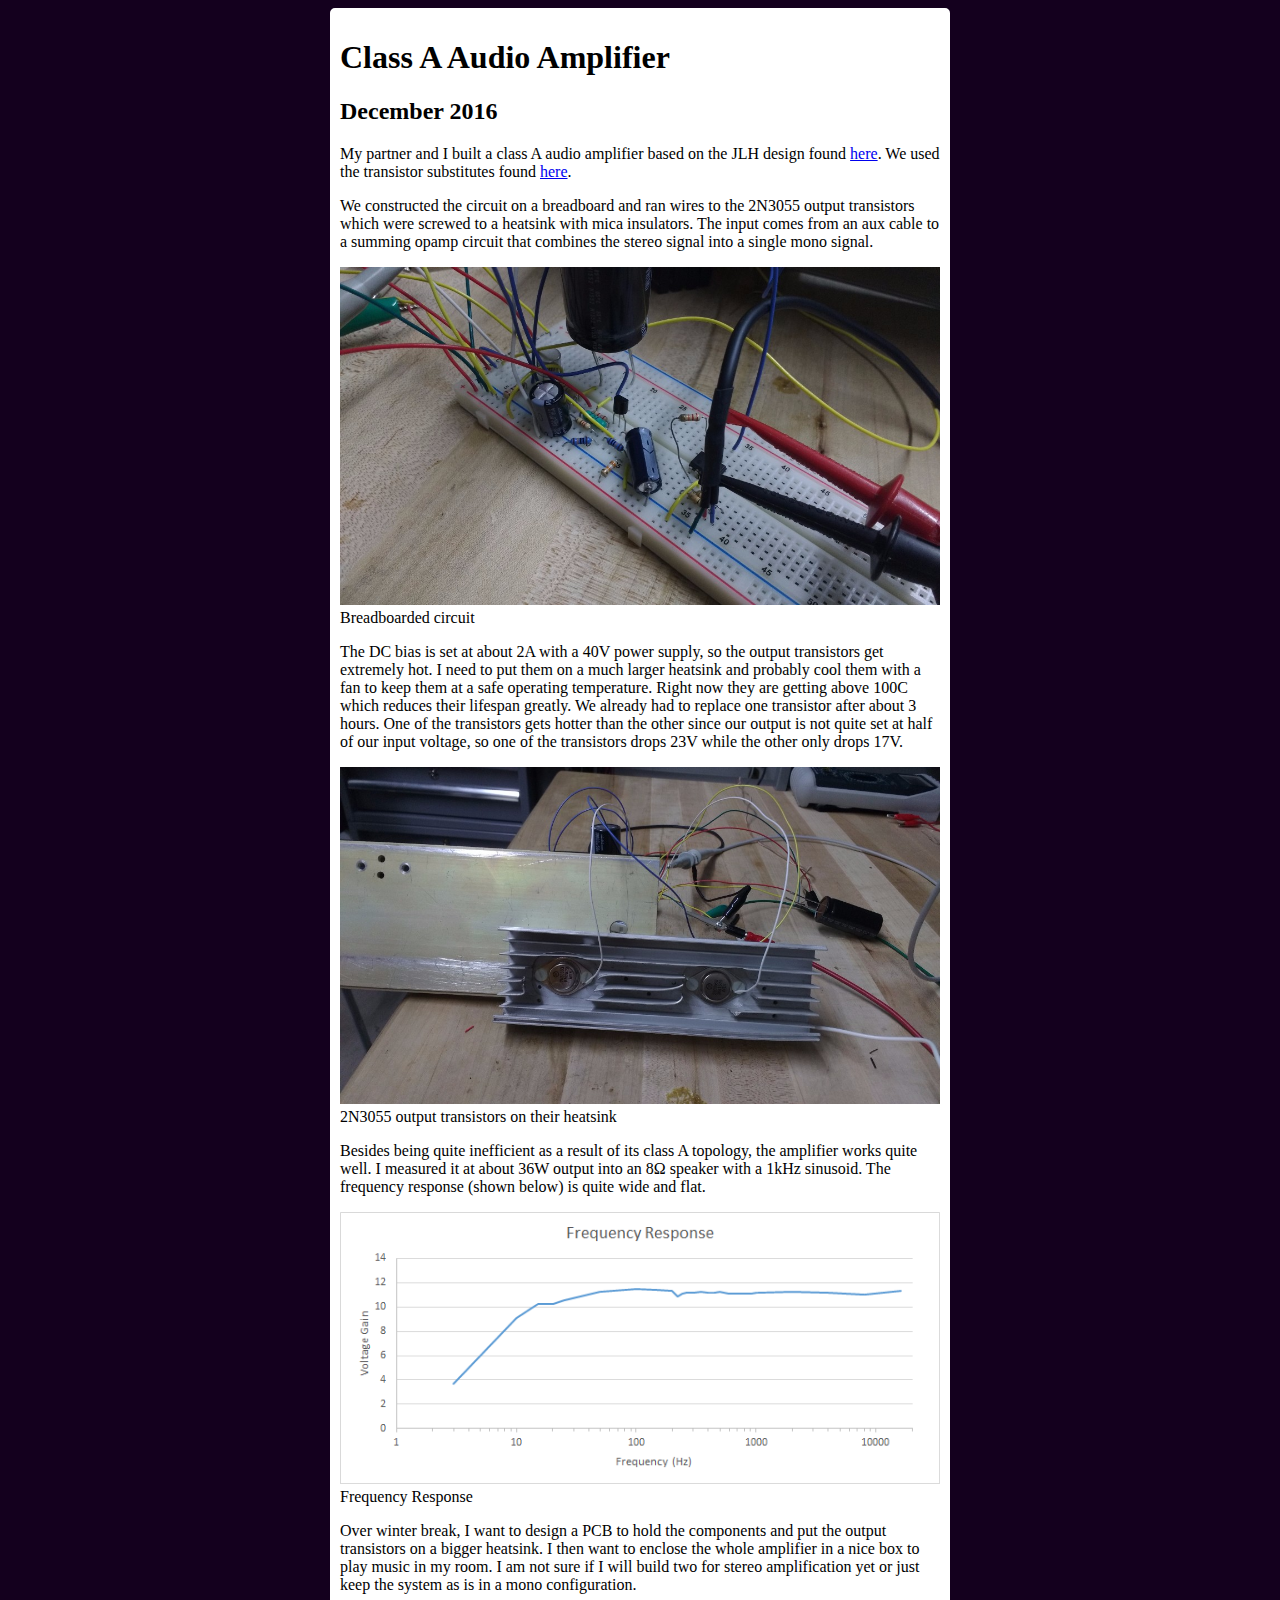
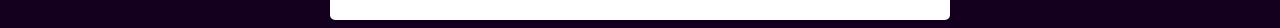
<file: audio.html>
<!DOCTYPE html>
<html>
<head>
	<link rel="icon" href="icon.png">

	<title>class A audio amplifier</title>

	<style>
		body {
			background-color: rgb(20,0,30);
		}
		.blog {
			width: 600px;
			background-color: white;
			color: black;
			font-family: Calibri;
			margin-left: auto;
			margin-right: auto;
			border-radius: 5px;
			border: 10px solid white;
		}
		.blog img {
			width: 600px;
		}
		figure {
			margin-left:0;
		}
	</style>
</head>

<body>
	<div class="blog">
		<h1> Class A Audio Amplifier </h1>
		<h2> December 2016 </h2>

		<body>
			<p>
				My partner and I built a class A audio amplifier based on the JLH design found <a href="http://sound.whsites.net/jll_hood.htm" target="_blank">here</a>. We used the transistor substitutes found <a href="http://sound-au.com/tcaas/jlhtrans.htm" target="_blank">here</a>.
			</p>
			<p> 
				We constructed the circuit on a breadboard and ran wires to the 2N3055 output transistors which were screwed to a heatsink with mica insulators. The input comes from an aux cable to a summing opamp circuit that combines the stereo signal into a single mono signal.
			</p>	
			<figure>
				<img src="images/audio/close.jpg">
				<figcaption>Breadboarded circuit</figcaption>
			</figure>
			<p> 
				The DC bias is set at about 2A with a 40V power supply, so the output transistors get extremely hot. I need to put them on a much larger heatsink and probably cool them with a fan to keep them at a safe operating temperature. Right now they are getting above 100C which reduces their lifespan greatly. We already had to replace one transistor after about 3 hours. One of the transistors gets hotter than the other since our output is not quite set at half of our input voltage, so one of the transistors drops 23V while the other only drops 17V.
			</p>
			<figure>
				<img src="images/audio/output_transistors.jpg">
				<figcaption>2N3055 output transistors on their heatsink</figcaption>
			</figure>
			<p> 
				Besides being quite inefficient as a result of its class A topology, the amplifier works quite well. I measured it at about 36W output into an 8&#937 speaker with a 1kHz sinusoid. The frequency response (shown below) is quite wide and flat.
			</p>
			<figure>
				<img src="images/audio/freqresponse.png">
				<figcaption>Frequency Response</figcaption>
			</figure>
			<p>
				Over winter break, I want to design a PCB to hold the components and put the output transistors on a bigger heatsink. I then want to enclose the whole amplifier in a nice box to play music in my room. I am not sure if I will build two for stereo amplification yet or just keep the system as is in a mono configuration.
			</p>
		</body>
	</div>
</body>
</html>
</file>
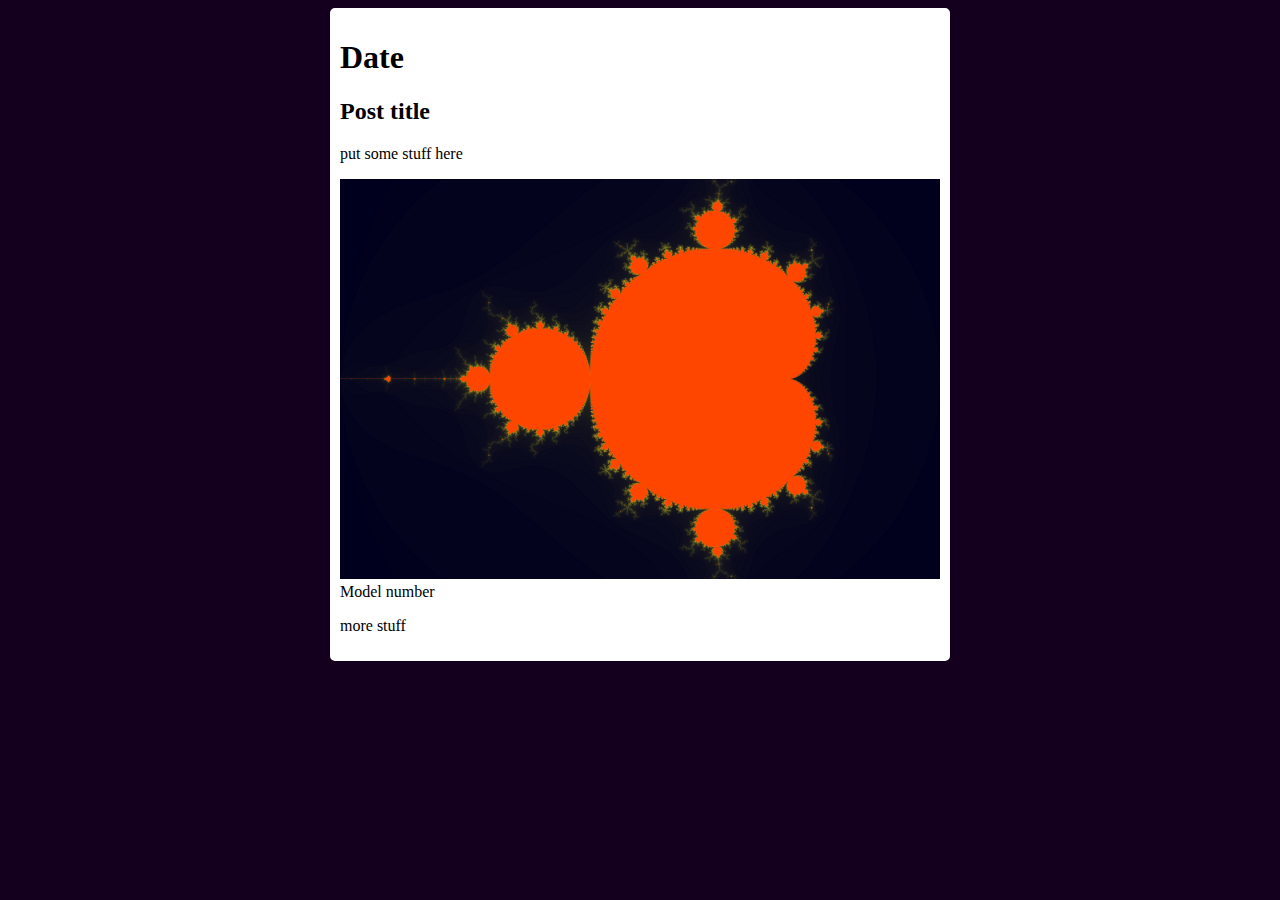
<file: blogtemplate.html>
<!DOCTYPE html>
<html>
<head>
	<link rel="icon" href="icon.png">

	<title>TITLE</title>

	<style>
		body {
			background-color: rgb(20,0,30);
		}
		.blog {
			width: 600px;
			background-color: white;
			color: black;
			font-family: Calibri;
			margin-left: auto;
			margin-right: auto;
			border-radius: 5px;
			border: 10px solid white;
		}
		.blog img {
			width: 600px;
		}
		figure {
			margin-left: 0;
		}
	</style>
</head>

<body>
	<div class="blog">
		<h1> Date </h1>
		<h2> Post title </h2>

		<body>
			<p>
				put some stuff here
			</p>
			<figure>
				<img src="images/mandelbrot.png">
				<figcaption>Model number</figcaption>
			</figure>
			<p> 
				more stuff
			</p>
		</body>
	</div>
</body>
</html>
</file>
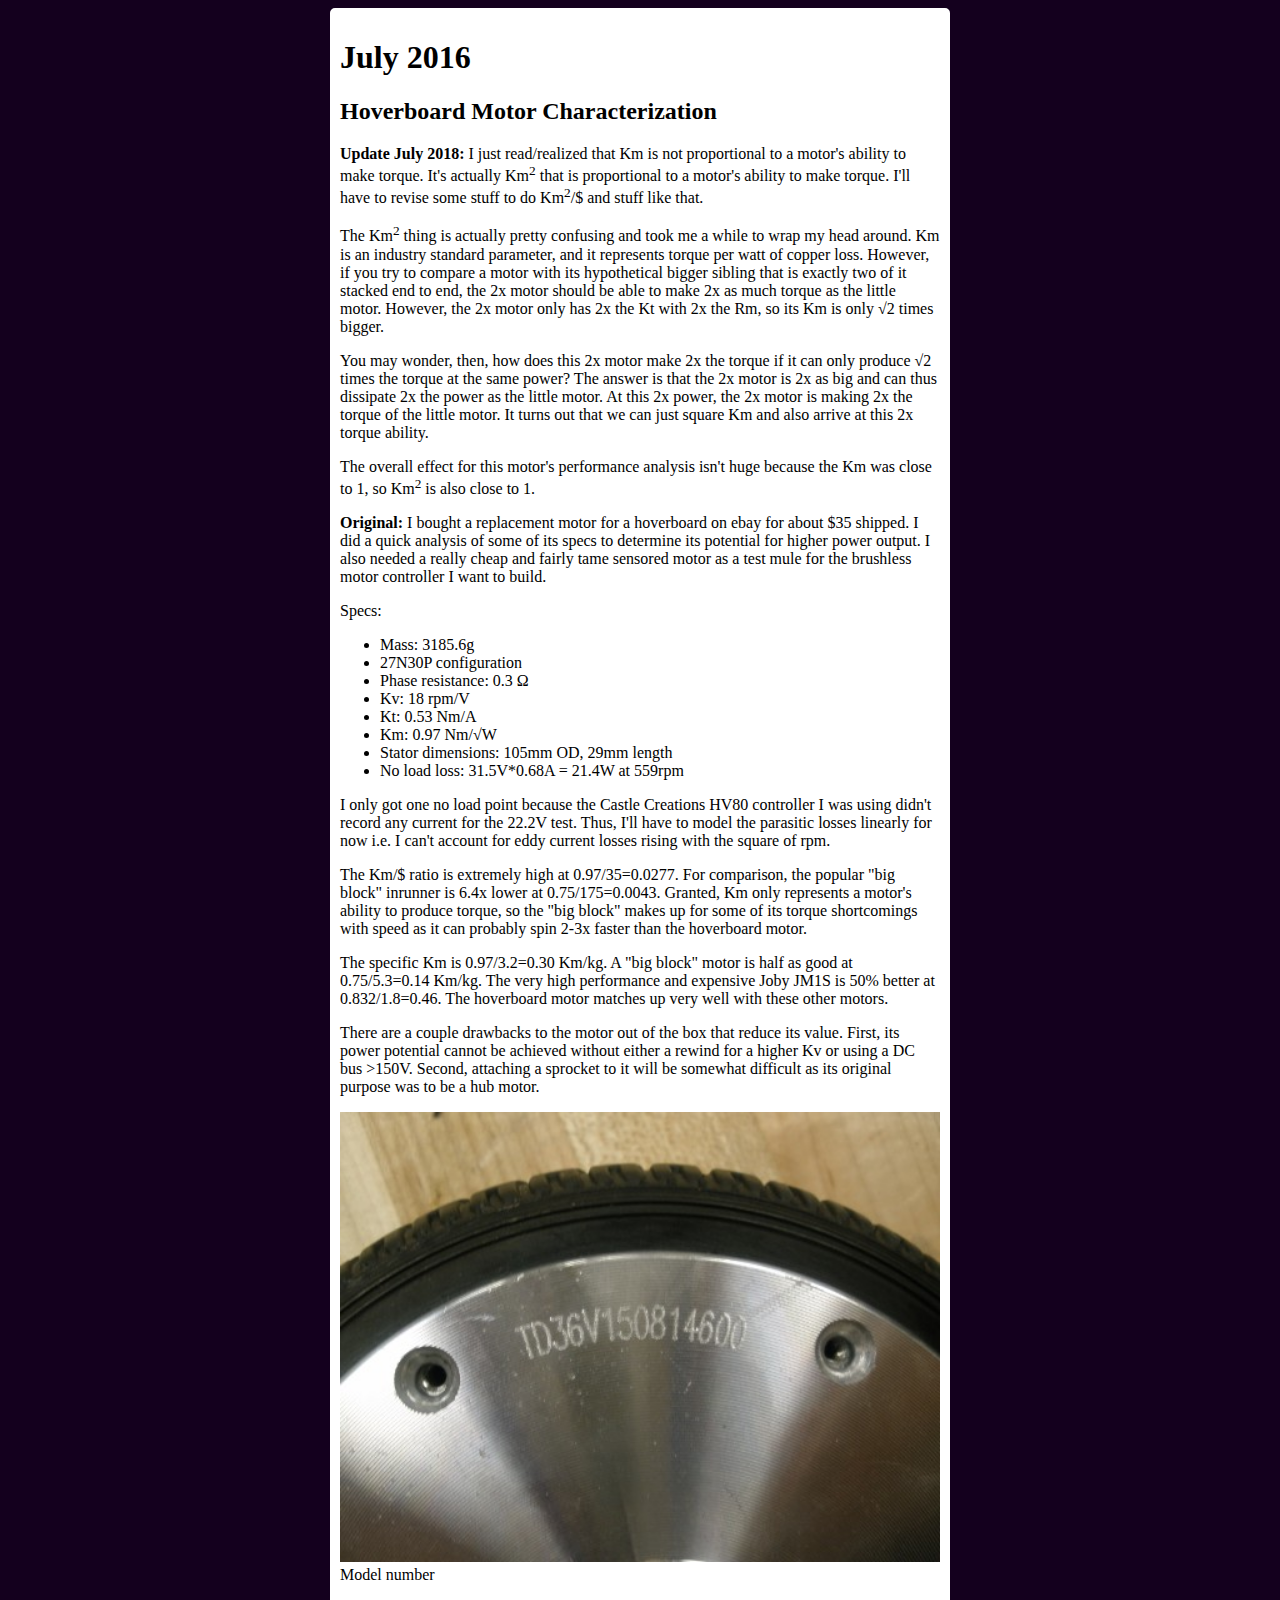
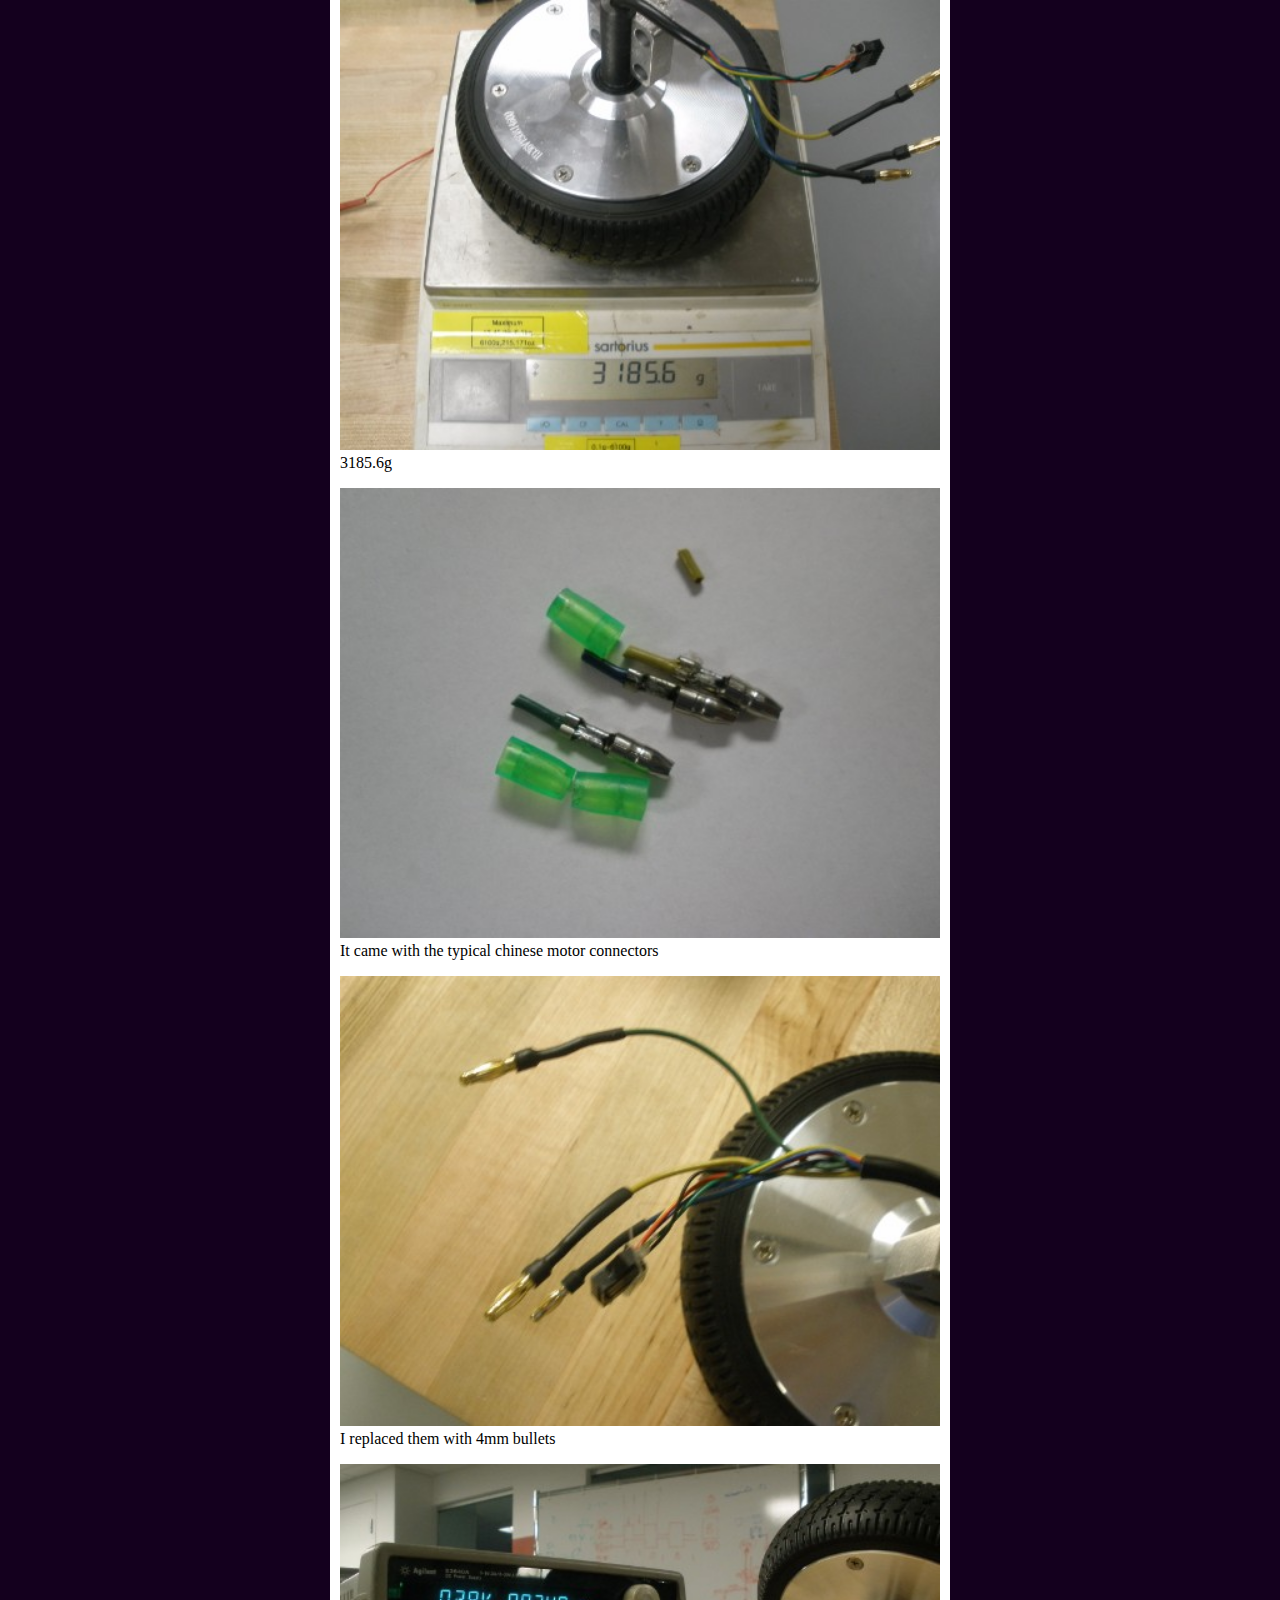
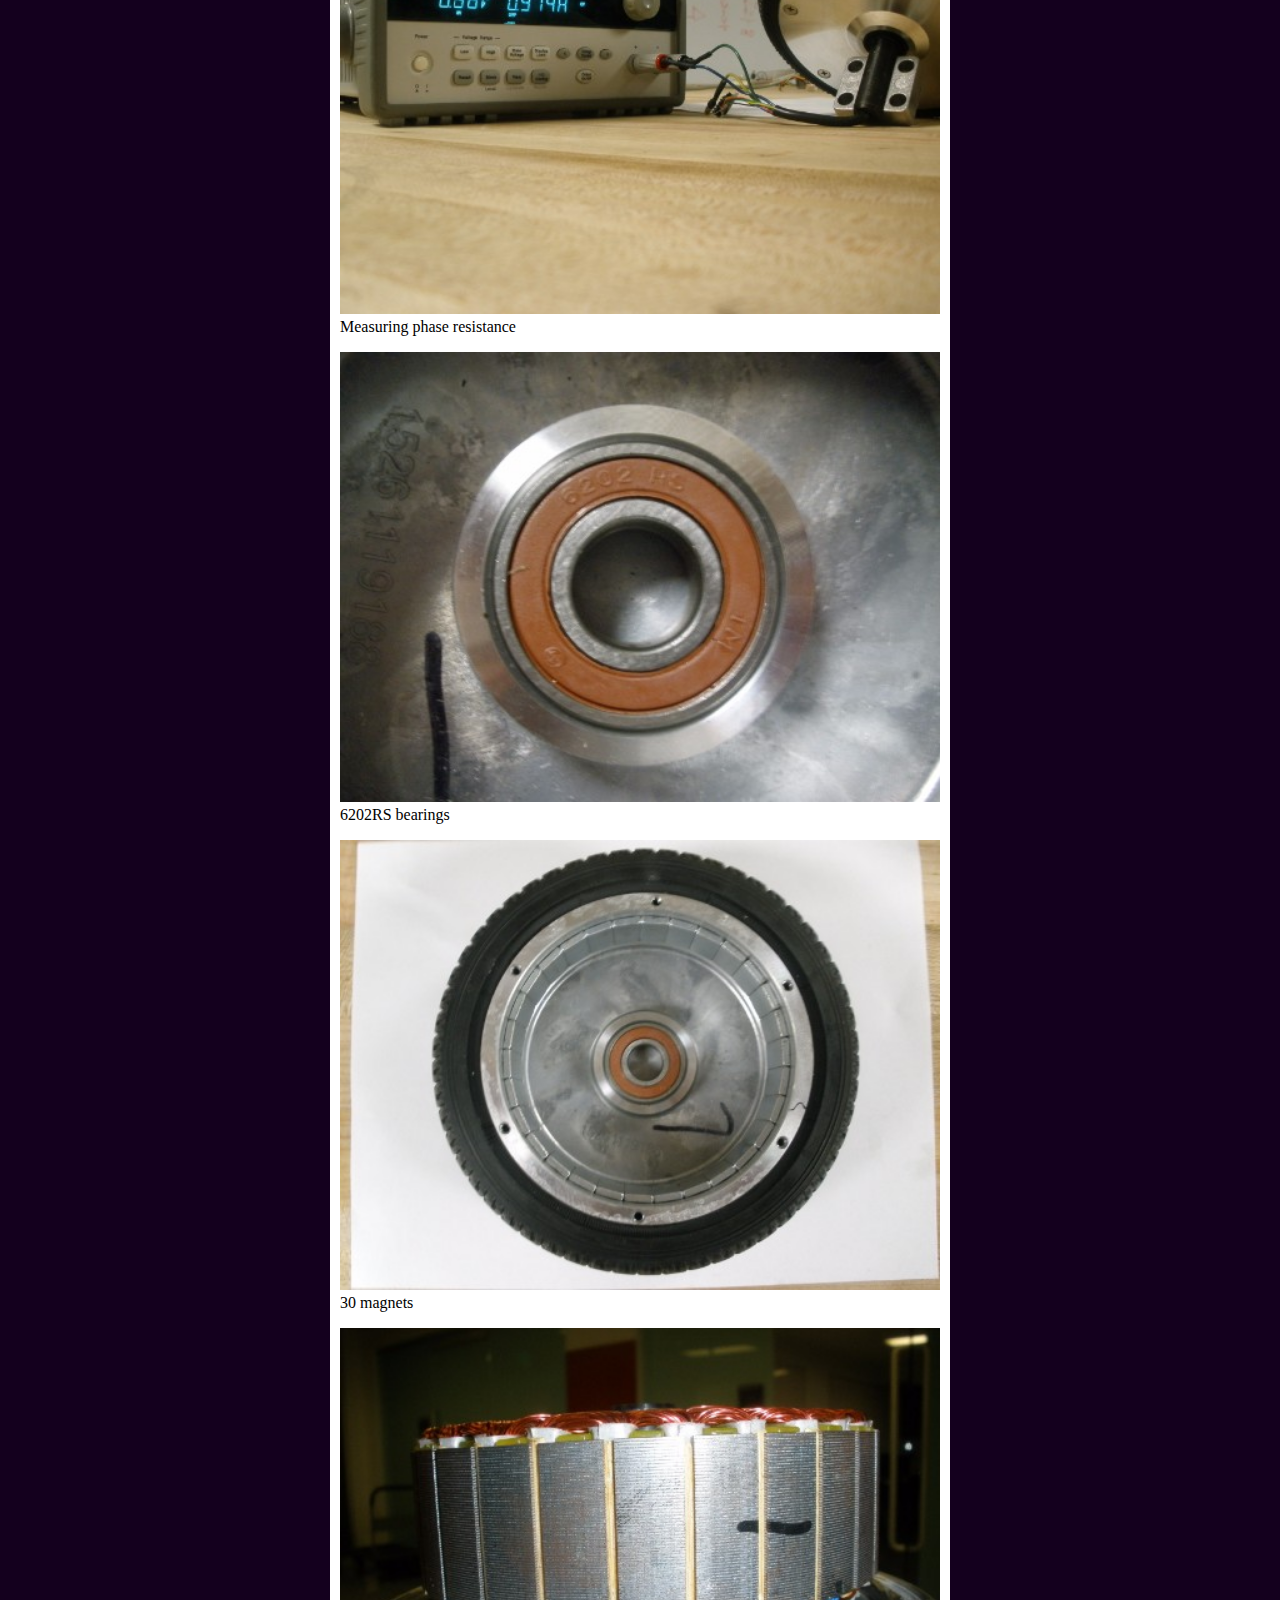
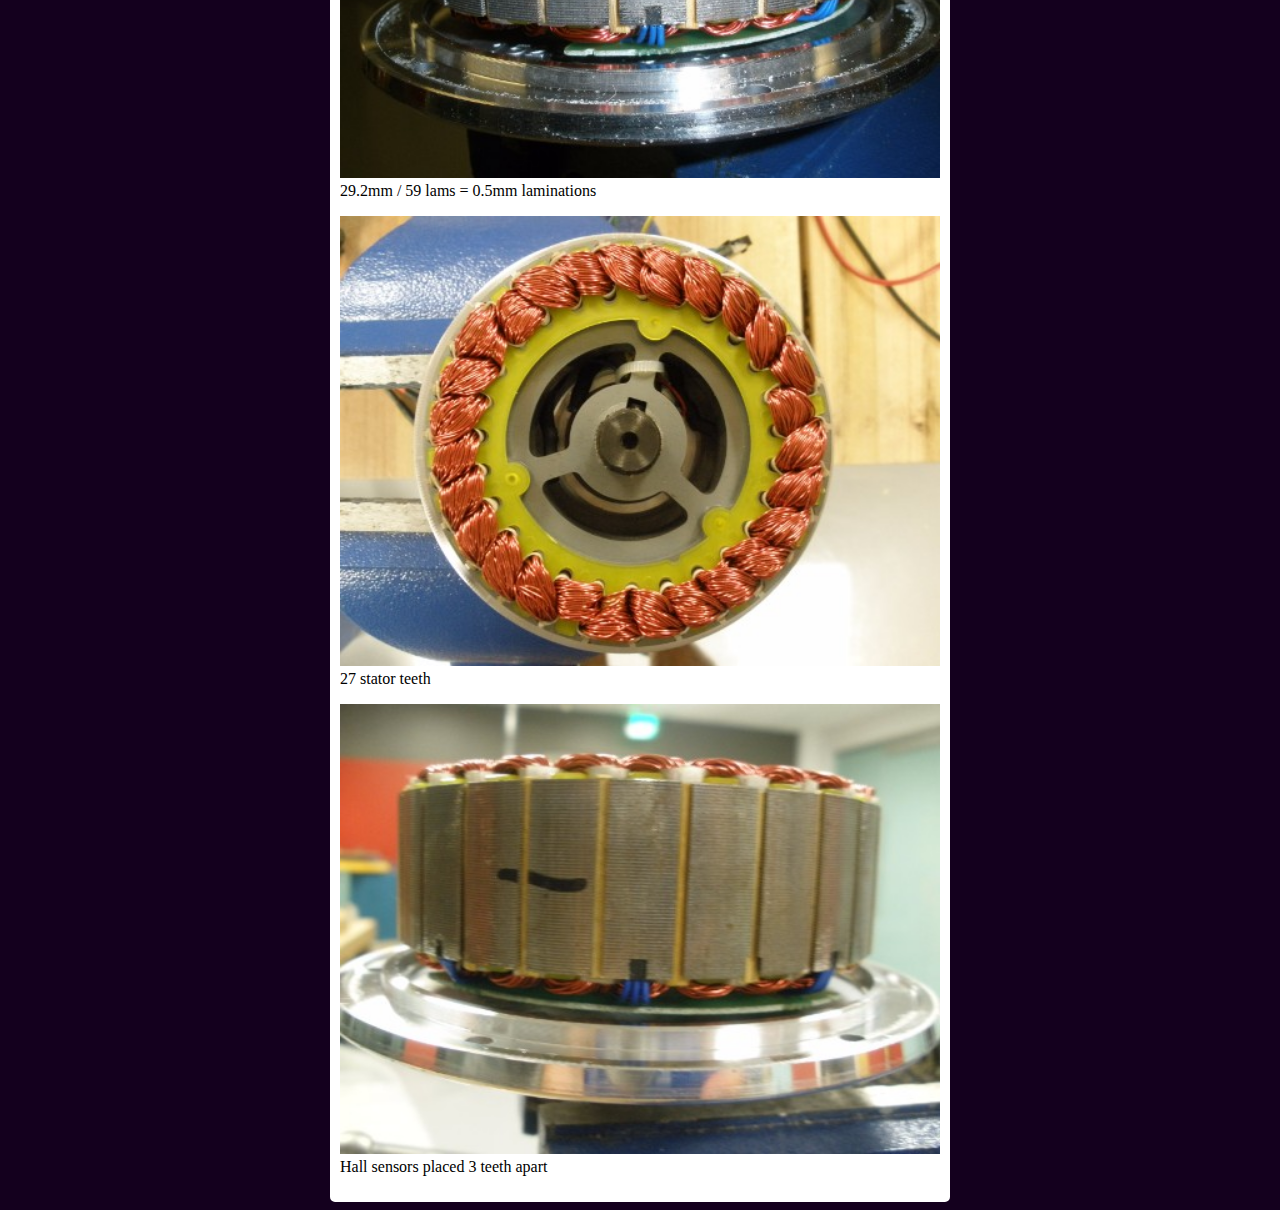
<file: hoverboardmotor.html>
<!DOCTYPE html>
<html>
	<head>
	<link rel="icon" href="icon.png">
		<title>Hoverboard Motor Characterization</title>
		<style>
			body {
				background-color: rgb(20,0,30);
			}
			.blog {
				width: 600px;
				background-color: white;
				color: black;
				font-family: Calibri;
				margin-left: auto;
				margin-right: auto;
				border-radius: 5px;
				border: 10px solid white;
			}
			.blog img {
				width: 600px;
				/*margin-left: 60px;*/
			}
			figure {
				margin-left: 0;
			}
		</style>
	</head>
	<body>
		<div class="blog">
			<h1>
				July 2016
			</h1>
			<h2>
				Hoverboard Motor Characterization
			</h2>

			<body>
				<p>
					<b>Update July 2018:</b> I just read/realized that Km is not proportional to a motor's ability to make torque. It's actually Km<sup>2</sup> that is proportional to a motor's ability to make torque. I'll have to revise some stuff to do Km<sup>2</sup>/$ and stuff like that.
				</p>
				<p>
					The Km<sup>2</sup> thing is actually pretty confusing and took me a while to wrap my head around. Km is an industry standard parameter, and it represents torque per watt of copper loss. However, if you try to compare a motor with its hypothetical bigger sibling that is exactly two of it stacked end to end, the 2x motor should be able to make 2x as much torque as the little motor. However, the 2x motor only has 2x the Kt with 2x the Rm, so its Km is only <span>&#8730;</span>2 times bigger.
				</p>
				<p>
					You may wonder, then, how does this 2x motor make 2x the torque if it can only produce <span>&#8730;</span>2 times the torque at the same power? The answer is that the 2x motor is 2x as big and can thus dissipate 2x the power as the little motor. At this 2x power, the 2x motor is making 2x the torque of the little motor. It turns out that we can just square Km and also arrive at this 2x torque ability.
				</p>
				<p>
					The overall effect for this motor's performance analysis isn't huge because the Km was close to 1, so Km<sup>2</sup> is also close to 1.
				<p>
					<b>Original:</b> I bought a replacement motor for a hoverboard on ebay for about $35 shipped. I did a quick analysis of some of its specs to determine its potential for higher power output. I also needed a really cheap and fairly tame sensored motor as a test mule for the brushless motor controller I want to build.
				</p>
				<p> Specs: </p>
				<ul>
					<li>Mass: 3185.6g</li>
					<li>27N30P configuration</li>
					<li>Phase resistance: 0.3 <span>&#937;</span></li>
					<li>Kv: 18 rpm/V</li>
					<li>Kt: 0.53 Nm/A</li>
					<li>Km: 0.97 Nm/<span>&#8730;</span>W</li>
					<li>Stator dimensions: 105mm OD, 29mm length</li>
					<li>No load loss: 31.5V*0.68A = 21.4W at 559rpm</li>
				</ul>
				<p>
					I only got one no load point because the Castle Creations HV80 controller I was using didn't record any current for the 22.2V test. Thus, I'll have to model the parasitic losses linearly for now i.e. I can't account for eddy current losses rising with the square of rpm.
				</p>
				<p>
					The Km/$ ratio is extremely high at 0.97/35=0.0277. For comparison, the popular "big block" inrunner is 6.4x lower at 0.75/175=0.0043. Granted, Km only represents a motor's ability to produce torque, so the "big block" makes up for some of its torque shortcomings with speed as it can probably spin 2-3x faster than the hoverboard motor.
				</p>
				<p>
					The specific Km is 0.97/3.2=0.30 Km/kg. A "big block" motor is half as good at 0.75/5.3=0.14 Km/kg. The very high performance and expensive Joby JM1S is 50% better at 0.832/1.8=0.46. The hoverboard motor matches up very well with these other motors.
				</p>
				<p>
					There are a couple drawbacks to the motor out of the box that reduce its value. First, its power potential cannot be achieved without either a rewind for a higher Kv or using a DC bus >150V.  Second, attaching a sprocket to it will be somewhat difficult as its original purpose was to be a hub motor.
				</p>
				<figure>
					<img src="images/hoverboard/code.jpg">
					<figcaption>Model number</figcaption>
				</figure>
				<figure>
					<img src="images/hoverboard/mass.jpg">
					<figcaption>3185.6g</figcaption>
				</figure>
				<figure>
					<img src="images/hoverboard/connectors.jpg">
					<figcaption>It came with the typical chinese motor connectors</figcaption>
				</figure>
				<figure>
					<img src="images/hoverboard/4mmbullets.jpg">
					<figcaption>I replaced them with 4mm bullets</figcaption>
				</figure>
				<figure>
					<img src="images/hoverboard/phaseres.jpg">
					<figcaption>Measuring phase resistance</figcaption>
				</figure>
				<figure>
					<img src="images/hoverboard/bearings.jpg">
					<figcaption>6202RS bearings</figcaption>
				</figure>
				<figure>
					<img src="images/hoverboard/magnets.jpg">
					<figcaption>30 magnets</figcaption>
				</figure>
				<figure>
					<img src="images/hoverboard/lams.jpg">
					<figcaption>29.2mm / 59 lams = 0.5mm laminations</figcaption>
				</figure>
				<figure>
					<img src="images/hoverboard/teeth.jpg">
					<figcaption>27 stator teeth</figcaption>
				</figure>
				<figure>
					<img src="images/hoverboard/hallsensors.jpg">
					<figcaption>Hall sensors placed 3 teeth apart</figcaption>
				</figure>
			</body>
		</div>
	</body>
</html>
</file>
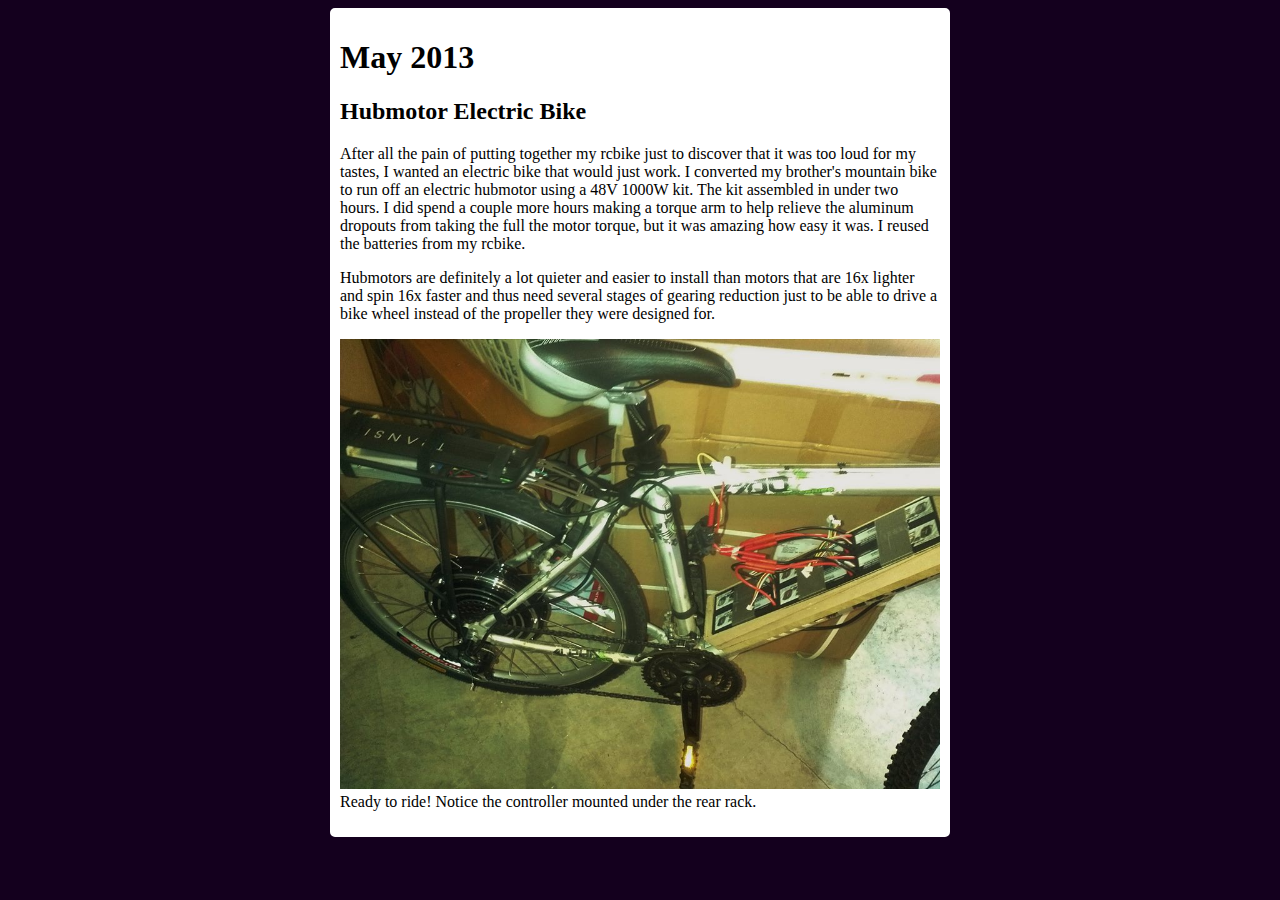
<file: hubbike.html>
<!DOCTYPE html>
<html>
	<head>
	<link rel="icon" href="icon.png">
		<title>hubbike</title>
		<style>
			body {
				background-color: rgb(20,0,30);
			}
			.blog {
				width: 600px;
				background-color: white;
				color: black;
				font-family: Calibri;
				margin-left: auto;
				margin-right: auto;
				border-radius: 5px;
				border: 10px solid white;
			}
			.blog img {
				width: 600px;
			}
			figure {
				margin-left: 0;
			}
		</style>
	</head>
	<body>
		<div class="blog">
			<h1>
				May 2013
			</h1>
			<h2> Hubmotor Electric Bike</h2>

			<body>
				<p>
					After all the pain of putting together my rcbike just to discover that it was too loud for my tastes, I wanted an electric bike that would just work. I converted my brother's mountain bike to run off an electric hubmotor using a 48V 1000W kit. The kit assembled in under two hours. I did spend a couple more hours making a torque arm to help relieve the aluminum dropouts from taking the full the motor torque, but it was amazing how easy it was. I reused the batteries from my rcbike.
				</p>
				<p>
					Hubmotors are definitely a lot quieter and easier to install than motors that are 16x lighter and spin 16x faster and thus need several stages of gearing reduction just to be able to drive a bike wheel instead of the propeller they were designed for.
				</p>
				<figure>
					<img src="images/hubbike.jpg">
					<figcaption>Ready to ride! Notice the controller mounted under the rear rack.</figcaption>
				</figure>
			</body>
		</div>
	</body>
</html>
</file>
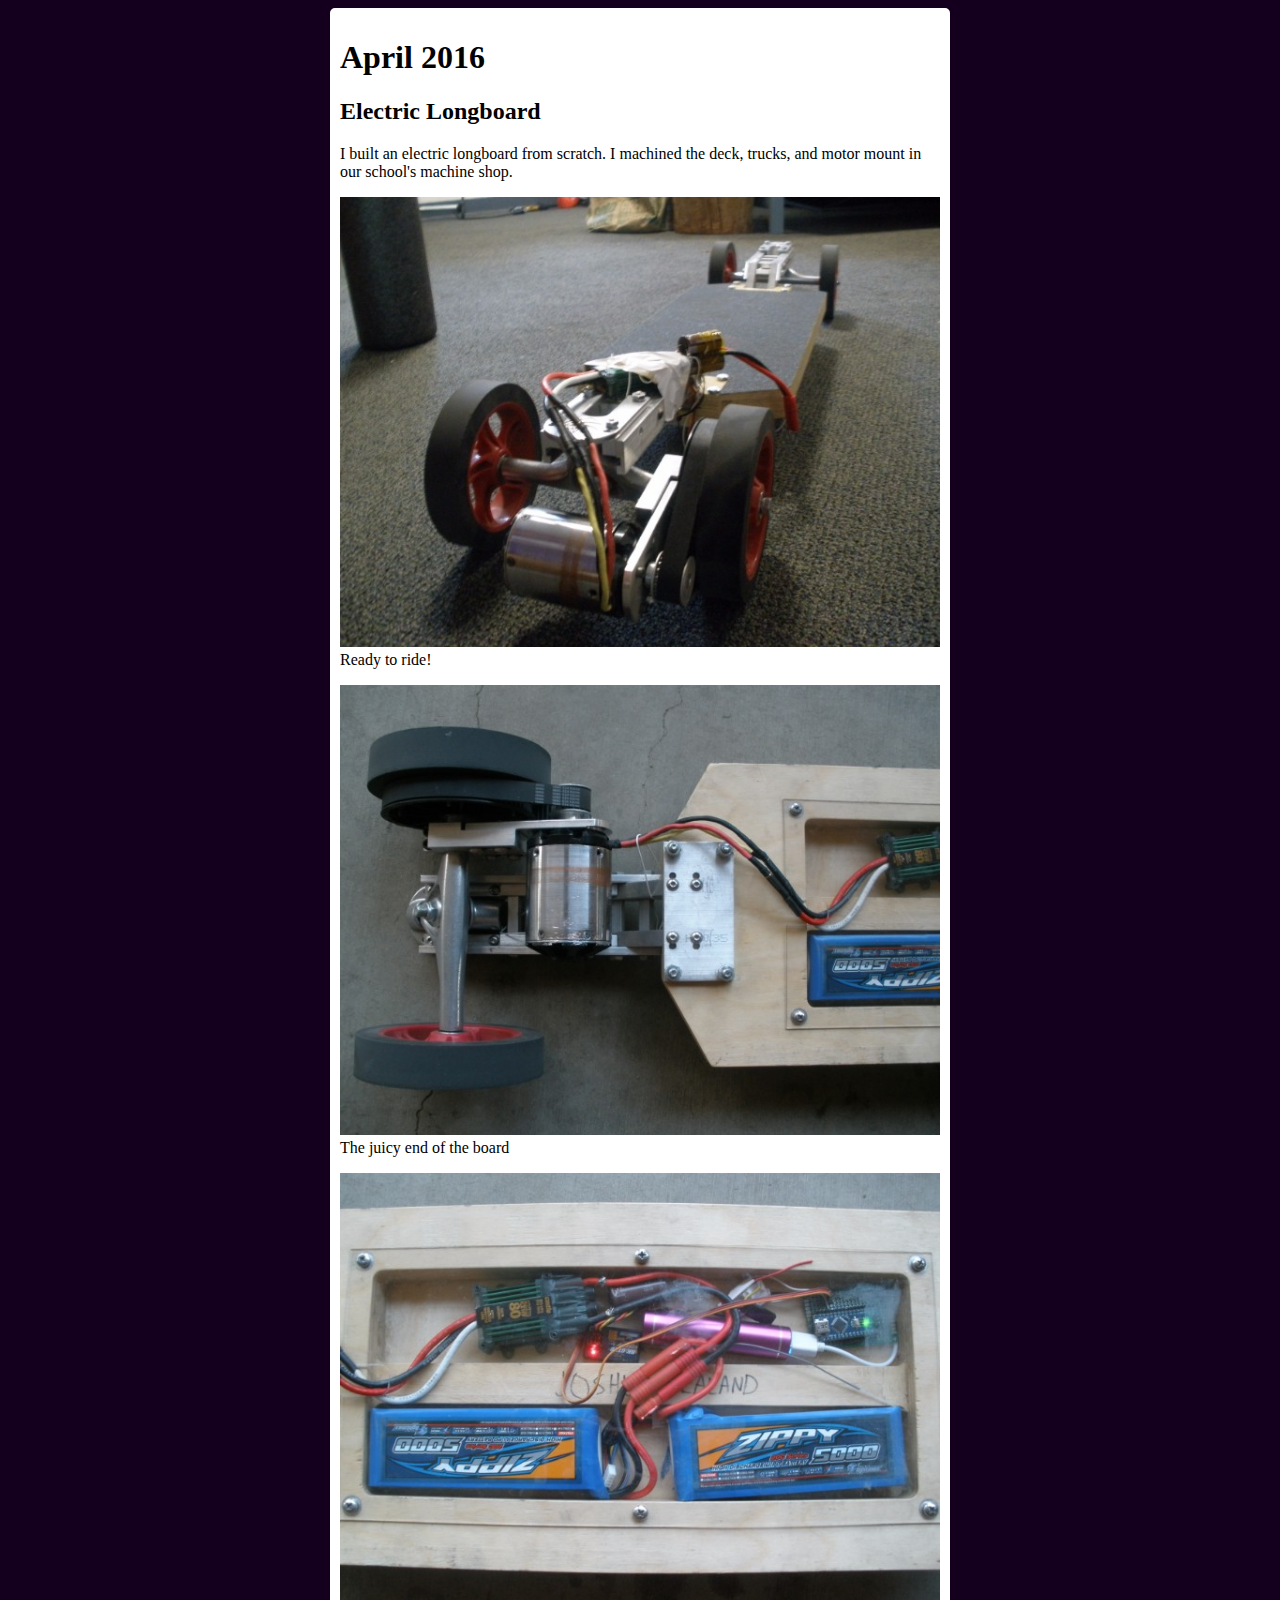
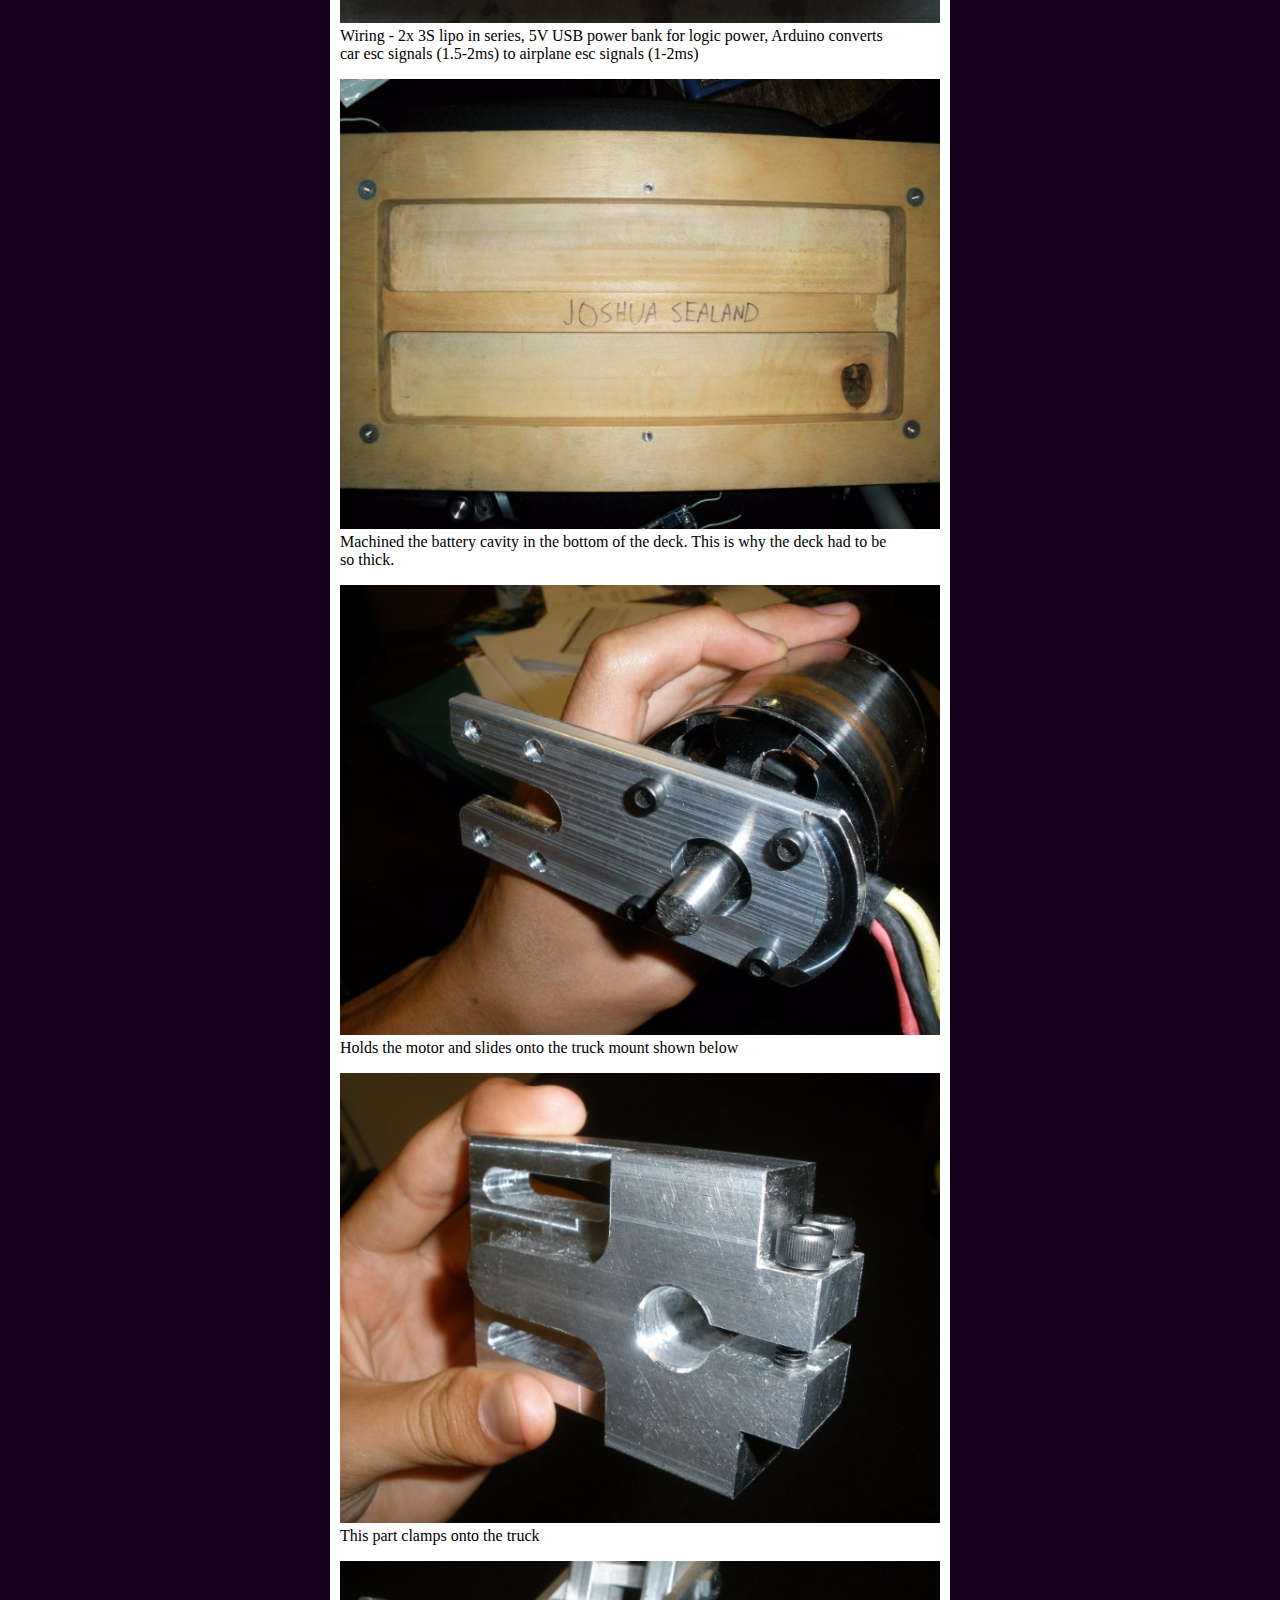
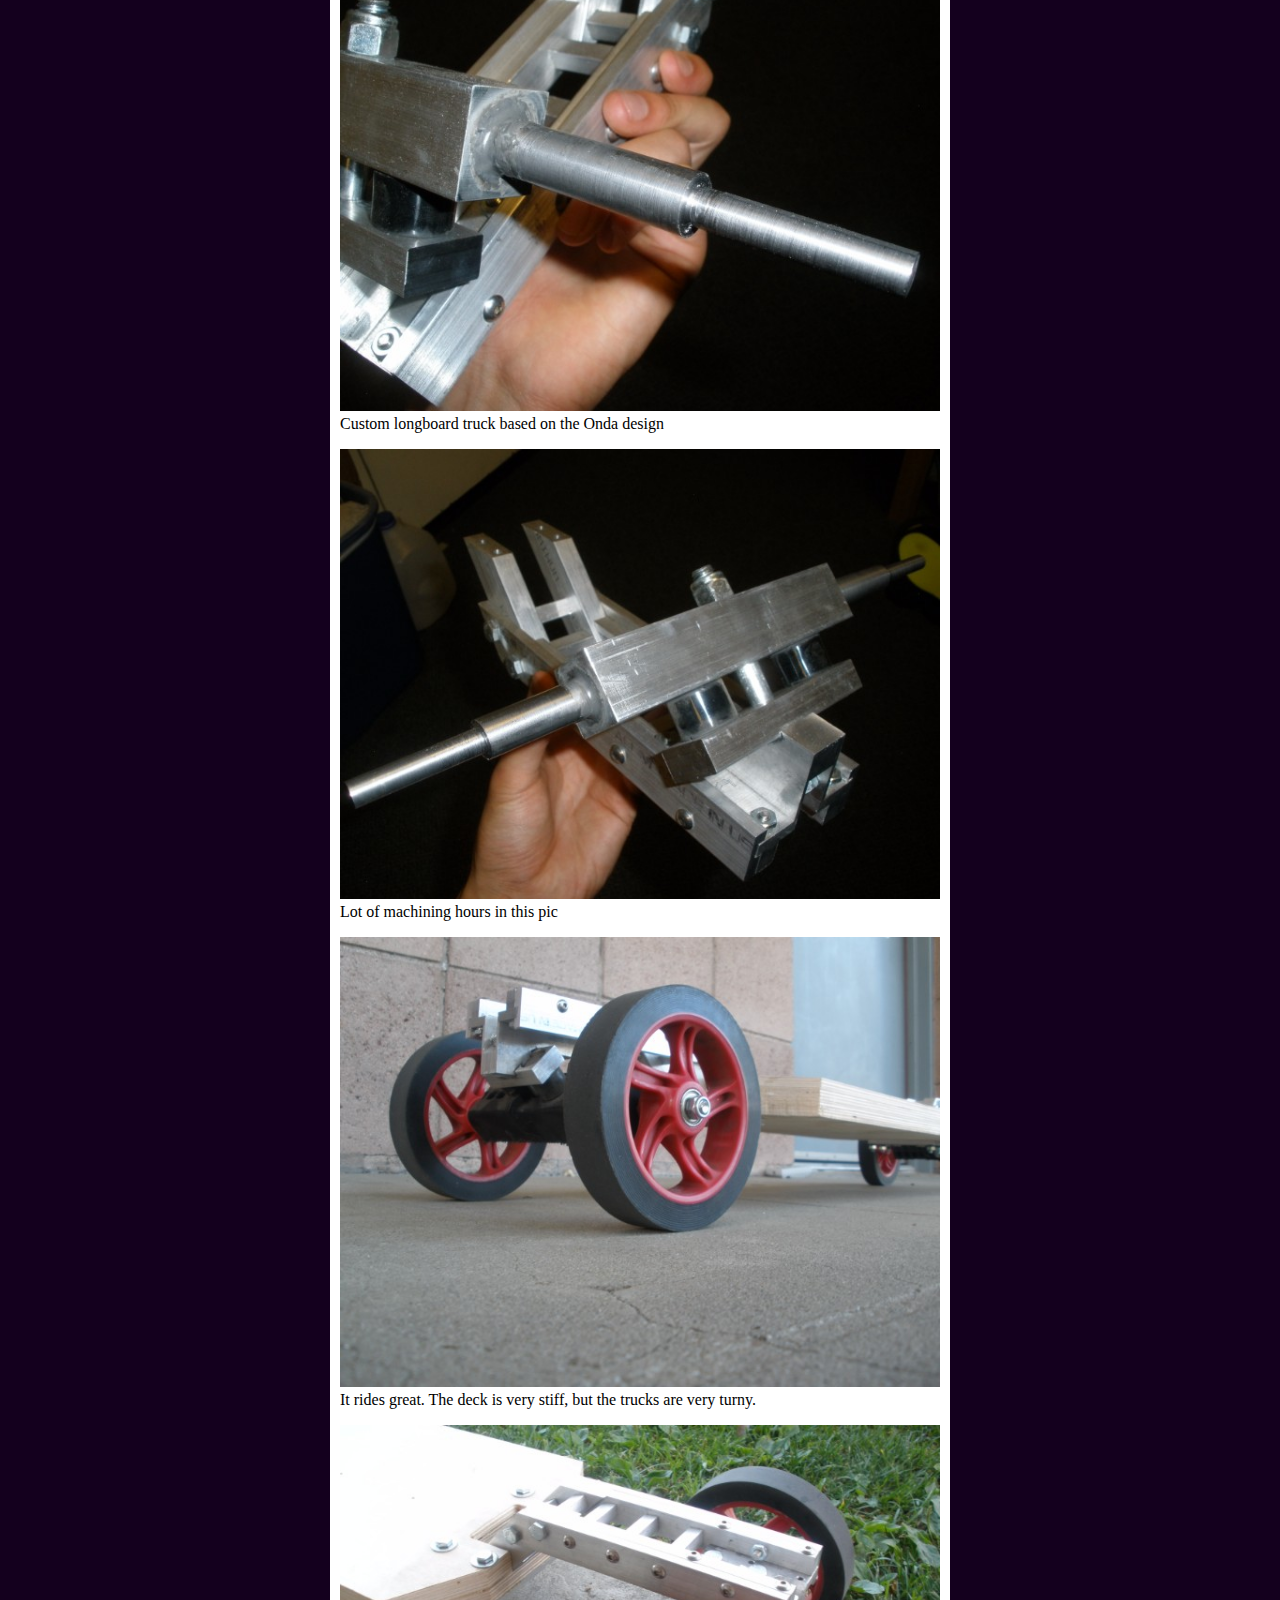
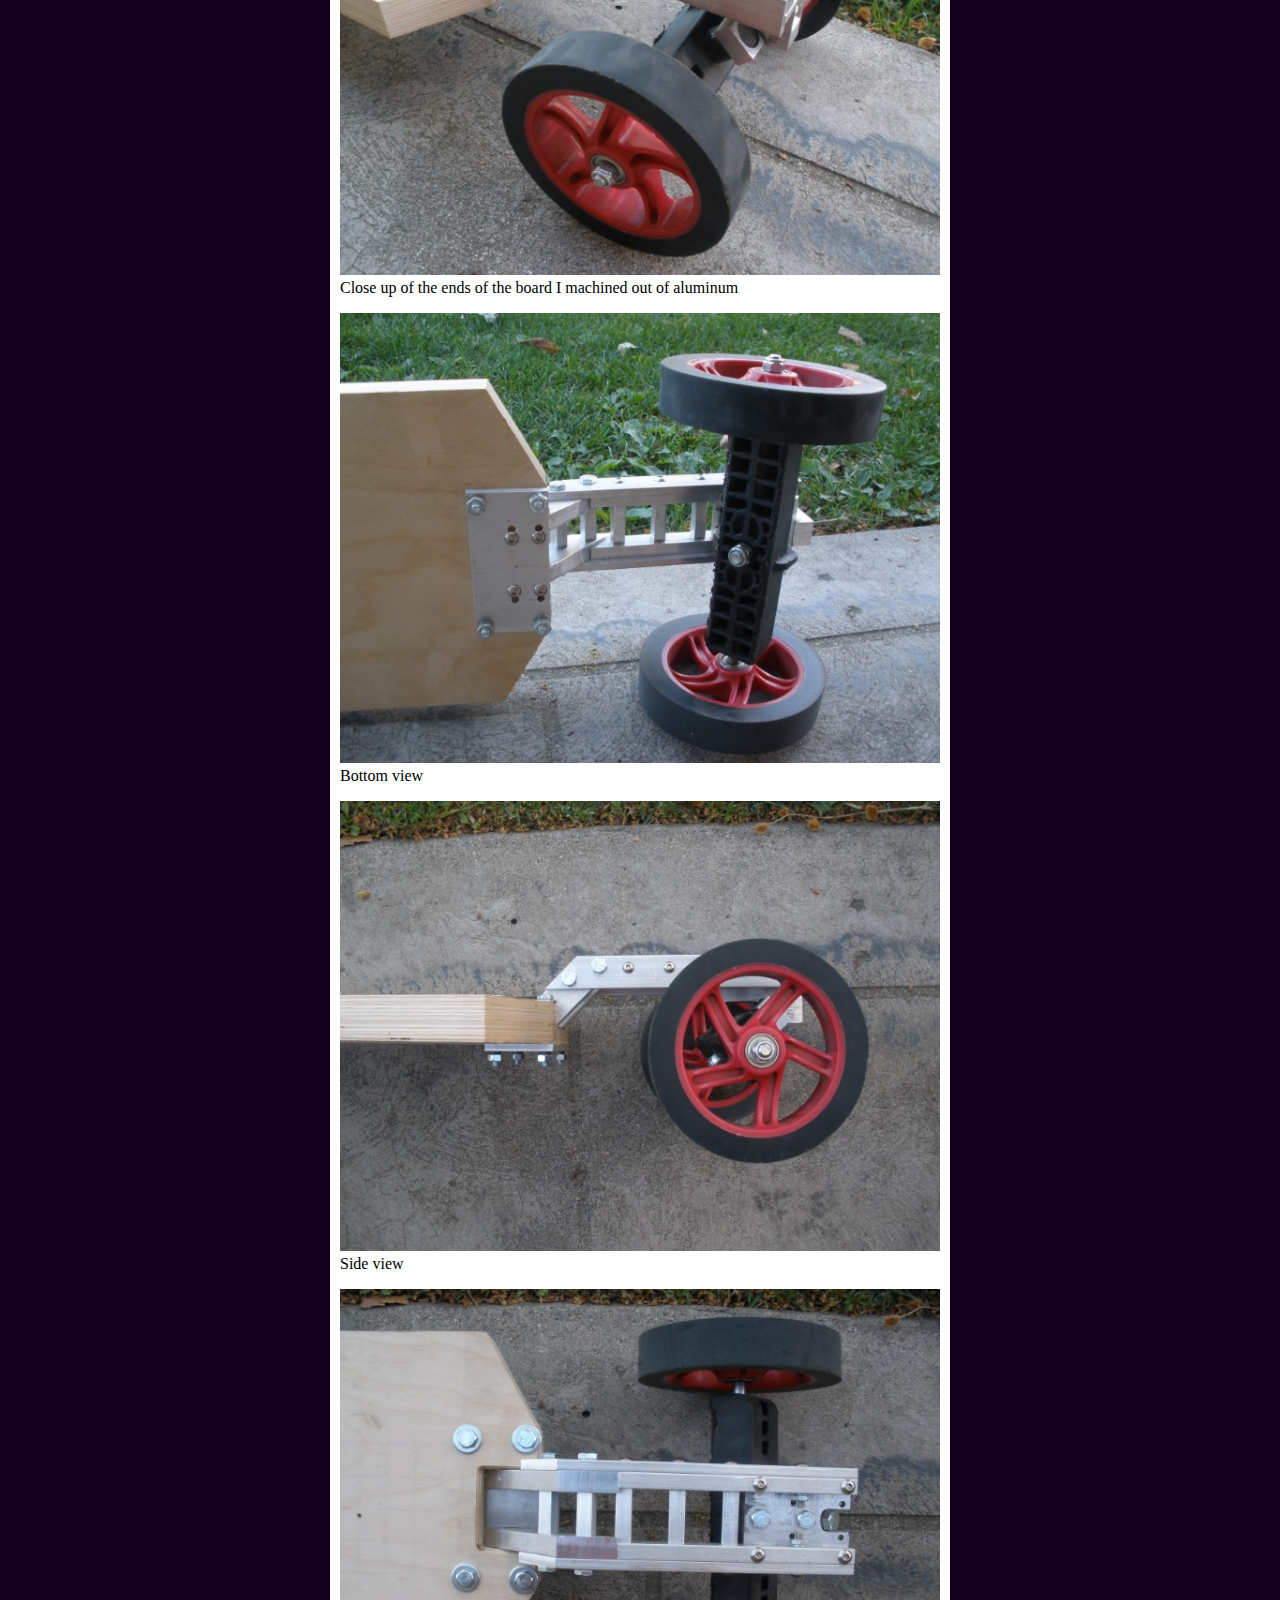
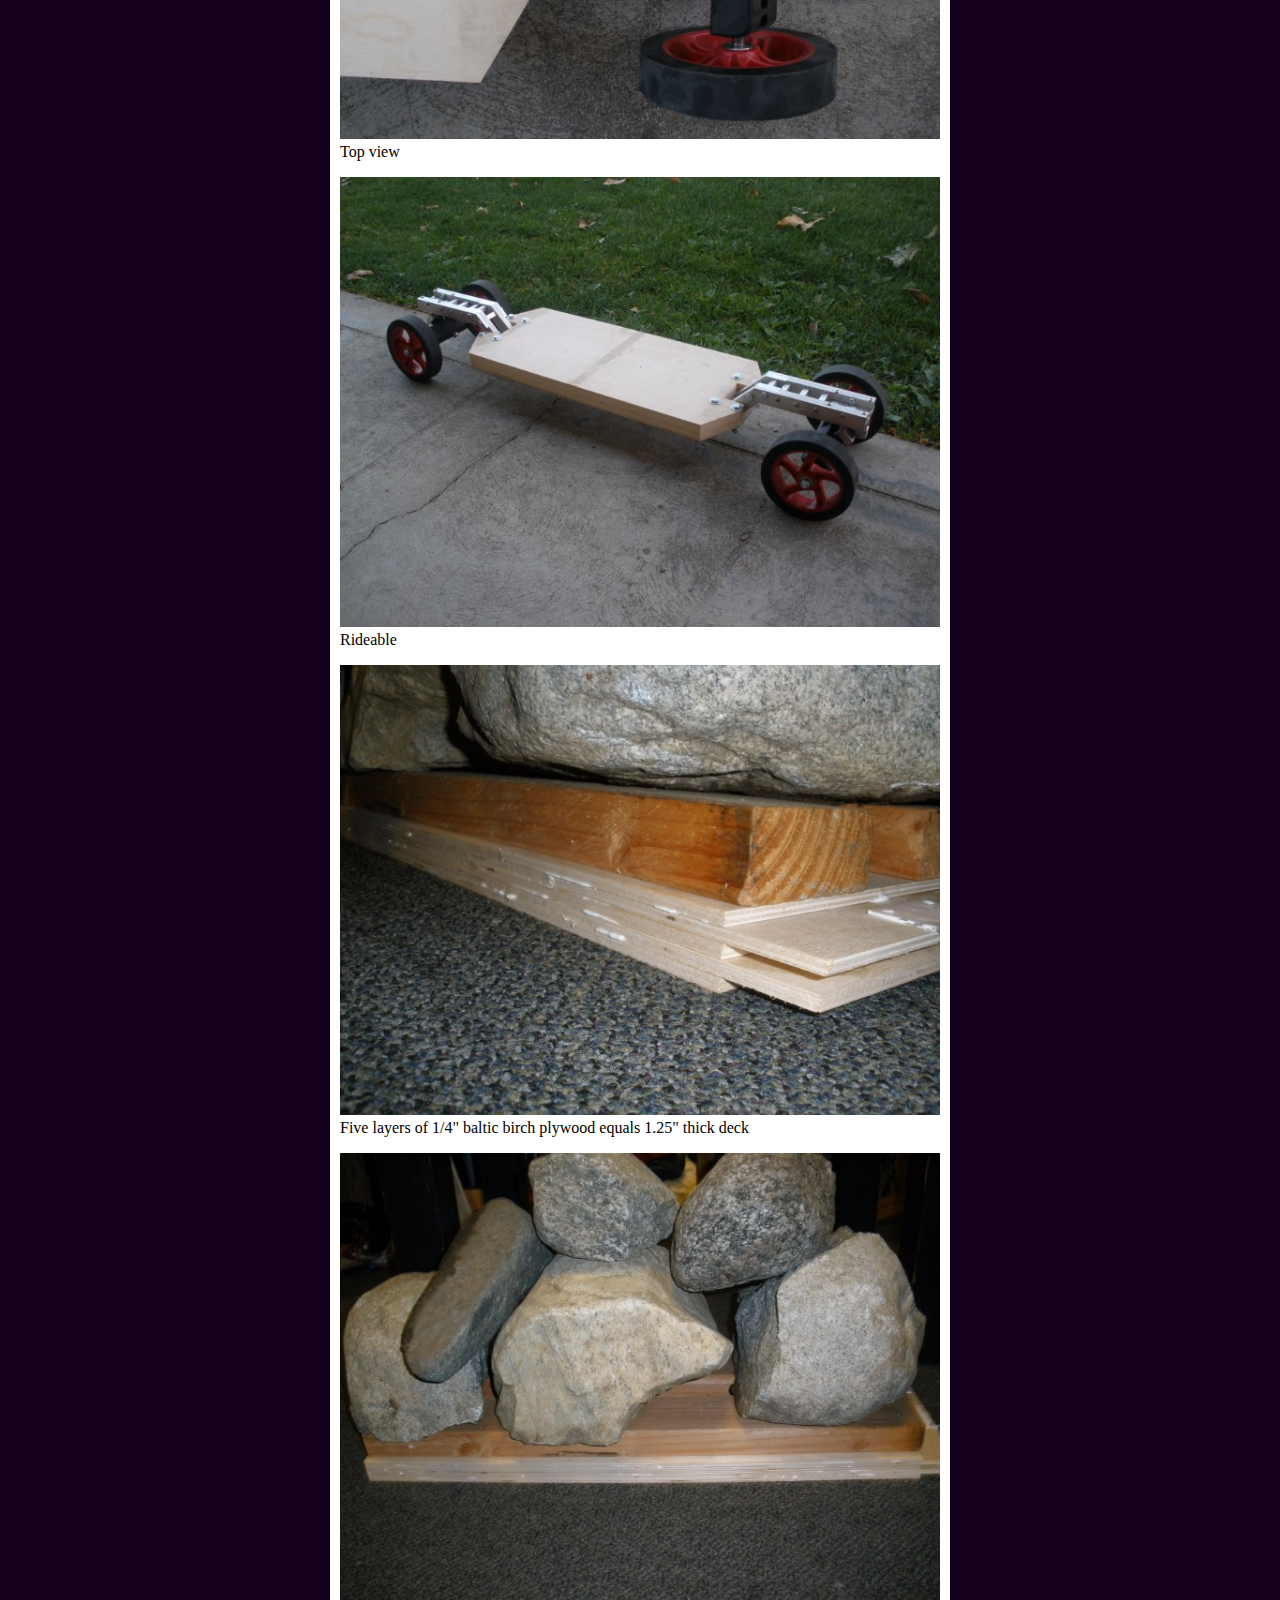
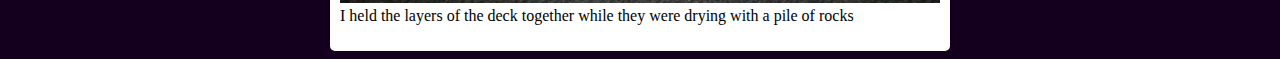
<file: longboard.html>
<!DOCTYPE html>
<html>
	<head>
	<link rel="icon" href="icon.png">
		<title>Electric Longboard</title>
		<style>
			body {
				background-color: rgb(20,0,30);
			}
			.blog {
				width: 600px;
				background-color: white;
				color: black;
				font-family: Calibri;
				margin-left: auto;
				margin-right: auto;
				border-radius: 5px;
				border: 10px solid white;
			}
			.blog img {
				width: 600px;
			}
			figure {
				margin-left: 0;
			}
		</style>
	</head>
	<body>
		<div class="blog">
			<h1>
				April 2016
			</h1>
			<h2> Electric Longboard</h2>

			<body>
				<p>
					I built an electric longboard from scratch. I machined the deck, trucks, and motor mount in our school's machine shop.
				</p>
				<figure>
					<img src="images/longboard/assembled.jpg">
					<figcaption>Ready to ride!</figcaption>
				</figure>
				<figure>
					<img src="images/longboard/finishedwithmotor.jpg">
					<figcaption>The juicy end of the board</figcaption>
				</figure>
				<figure>
					<img src="images/longboard/wiring.jpg">
					<figcaption>Wiring - 2x 3S lipo in series, 5V USB power bank for logic power, Arduino converts car esc signals (1.5-2ms) to airplane esc signals (1-2ms)</figcaption>
				</figure>
				<figure>
					<img src="images/longboard/batterycavity.jpg">
					<figcaption>Machined the battery cavity in the bottom of the deck. This is why the deck had to be so thick.</figcaption>
				</figure>
				<figure>
					<img src="images/longboard/motormount.jpg">
					<figcaption>Holds the motor and slides onto the truck mount shown below</figcaption>
				</figure>
				<figure>
					<img src="images/longboard/truckmount.jpg">
					<figcaption>This part clamps onto the truck</figcaption>
				</figure>
				<figure>
					<img src="images/longboard/customtruck.jpg">
					<figcaption>Custom longboard truck based on the Onda design</figcaption>
				</figure>
				<figure>
					<img src="images/longboard/truckextender.jpg">
					<figcaption>Lot of machining hours in this pic</figcaption>
				</figure>
				<figure>
					<img src="images/longboard/glamorrideable.jpg">
					<figcaption>It rides great. The deck is very stiff, but the trucks are very turny.</figcaption>
				</figure>
				<figure>
					<img src="images/longboard/end.jpg">
					<figcaption>Close up of the ends of the board I machined out of aluminum</figcaption>
				</figure>
				<figure>
					<img src="images/longboard/bottomview.jpg">
					<figcaption>Bottom view</figcaption>
				</figure>
				<figure>
					<img src="images/longboard/sideview.jpg">
					<figcaption>Side view</figcaption>
				</figure>
				<figure>
					<img src="images/longboard/topview.jpg">
					<figcaption>Top view</figcaption>
				</figure>
				<figure>
					<img src="images/longboard/unpowerriding.jpg">
					<figcaption>Rideable</figcaption>
				</figure>
				<figure>
					<img src="images/longboard/squishy.jpg">
					<figcaption>Five layers of 1/4" baltic birch plywood equals 1.25" thick deck</figcaption>
				</figure>
				<figure>
					<img src="images/longboard/deckpressing.jpg">
					<figcaption>I held the layers of the deck together while they were drying with a pile of rocks</figcaption>
				</figure>
			</body>
		</div>
	</body>
</html>
</file>
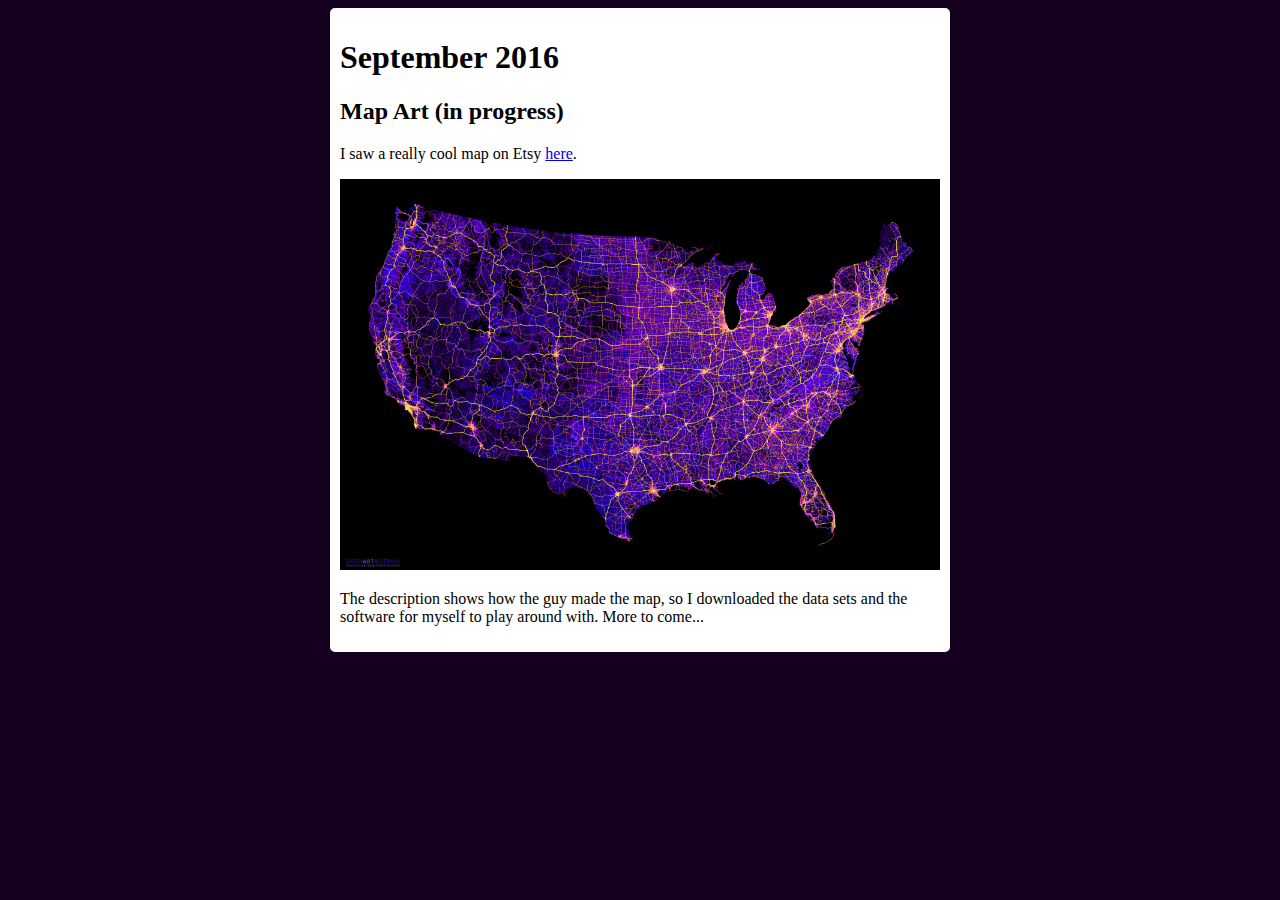
<file: maps.html>
<!DOCTYPE html>
<html>
	<head>
	<link rel="icon" href="icon.png">
		<title>Map Art</title>
		<style>
			body {
				background-color: rgb(20,0,30);
			}
			.blog {
				width: 600px;
				background-color: white;
				color: black;
				font-family: Calibri;
				margin-left: auto;
				margin-right: auto;
				border-radius: 5px;
				border: 10px solid white;
			}
			.blog img {
				width: 600px;
			}
		</style>
	</head>
	<body>
		<div class="blog">
			<h1>
				September 2016
			</h1>
			<h2>Map Art (in progress)</h2>

			<body>
				<p>
					I saw a really cool map on Etsy <a href="https://www.etsy.com/listing/464936922/roads-of-the-usa-map-3x-high-resolution?ref=listing-shop-header-2">here</a>.
				</p>
				<img src="images/usroads.jpg">
				<p> 
					The description shows how the guy made the map, so I downloaded the data sets and the software for myself to play around with. More to come...
				</p>
			</body>
		</div>
	</body>
</html>
</file>
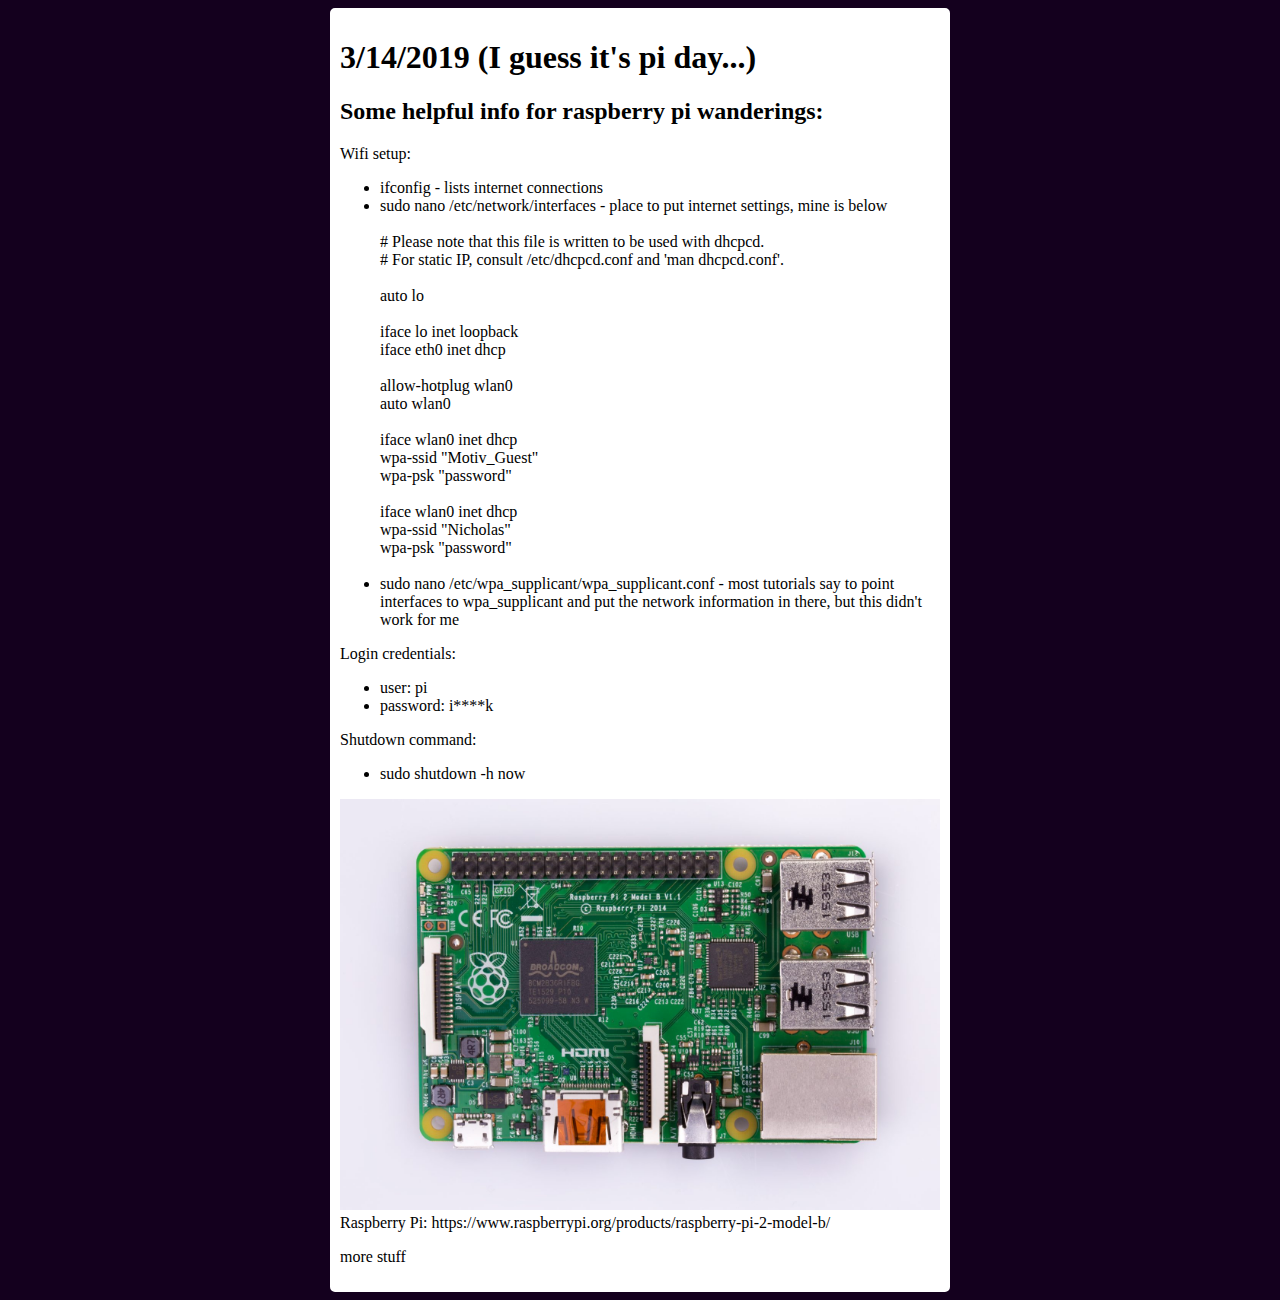
<file: raspi.html>
<!DOCTYPE html>
<html>
<head>
	<link rel="icon" href="icon.png">

	<title>raspi</title>

	<style>
		body {
			background-color: rgb(20,0,30);
		}
		.blog {
			width: 600px;
			background-color: white;
			color: black;
			font-family: Calibri;
			margin-left: auto;
			margin-right: auto;
			border-radius: 5px;
			border: 10px solid white;
		}
		.blog img {
			width: 600px;
		}
		figure {
			margin-left: 0;
		}
	</style>
</head>

<body>
	<div class="blog">
		<h1> 3/14/2019 (I guess it's pi day...) </h1>
		<h2> Some helpful info for raspberry pi wanderings: </h2>

		<body>
			<p>
				Wifi setup:
			</p>
			<ul>
				<li>ifconfig - lists internet connections</li>
				<li>sudo nano /etc/network/interfaces - place to put internet settings, mine is below<br />
					<br />
					# Please note that this file is written to be used with dhcpcd.<br />
					# For static IP, consult /etc/dhcpcd.conf and 'man dhcpcd.conf'.<br />
					<br />
					auto lo<br />
					<br />
					iface lo inet loopback<br />
					iface eth0 inet dhcp<br />
					<br />
					allow-hotplug wlan0<br />
					auto wlan0<br />
					<br />
					iface wlan0 inet dhcp<br />
					        wpa-ssid "Motiv_Guest"<br />
					        wpa-psk "password"<br />
					<br />
					iface wlan0 inet dhcp<br />
					        wpa-ssid "Nicholas"<br />
					        wpa-psk "password"<br />
					<br />
				</li>
				<li>sudo nano /etc/wpa_supplicant/wpa_supplicant.conf - most tutorials
						say to point interfaces to wpa_supplicant and put the network
						information in there, but this didn't work for me
				</li>
			</ul>
			<p>
				Login credentials:
			</p>
			<ul>
				<li>user: pi</li>
				<li>password: i****k</li>
			</ul>
			<p>
				Shutdown command:
			</p>
			<ul>
				<li>sudo shutdown -h now</li>
			</ul>
			<figure>
				<img src="images/raspi/Raspberry-Pi-2.jpg">
				<figcaption>Raspberry Pi: https://www.raspberrypi.org/products/raspberry-pi-2-model-b/</figcaption>
			</figure>
			<p>
				more stuff
			</p>
		</body>
	</div>
</body>
</html>
</file>
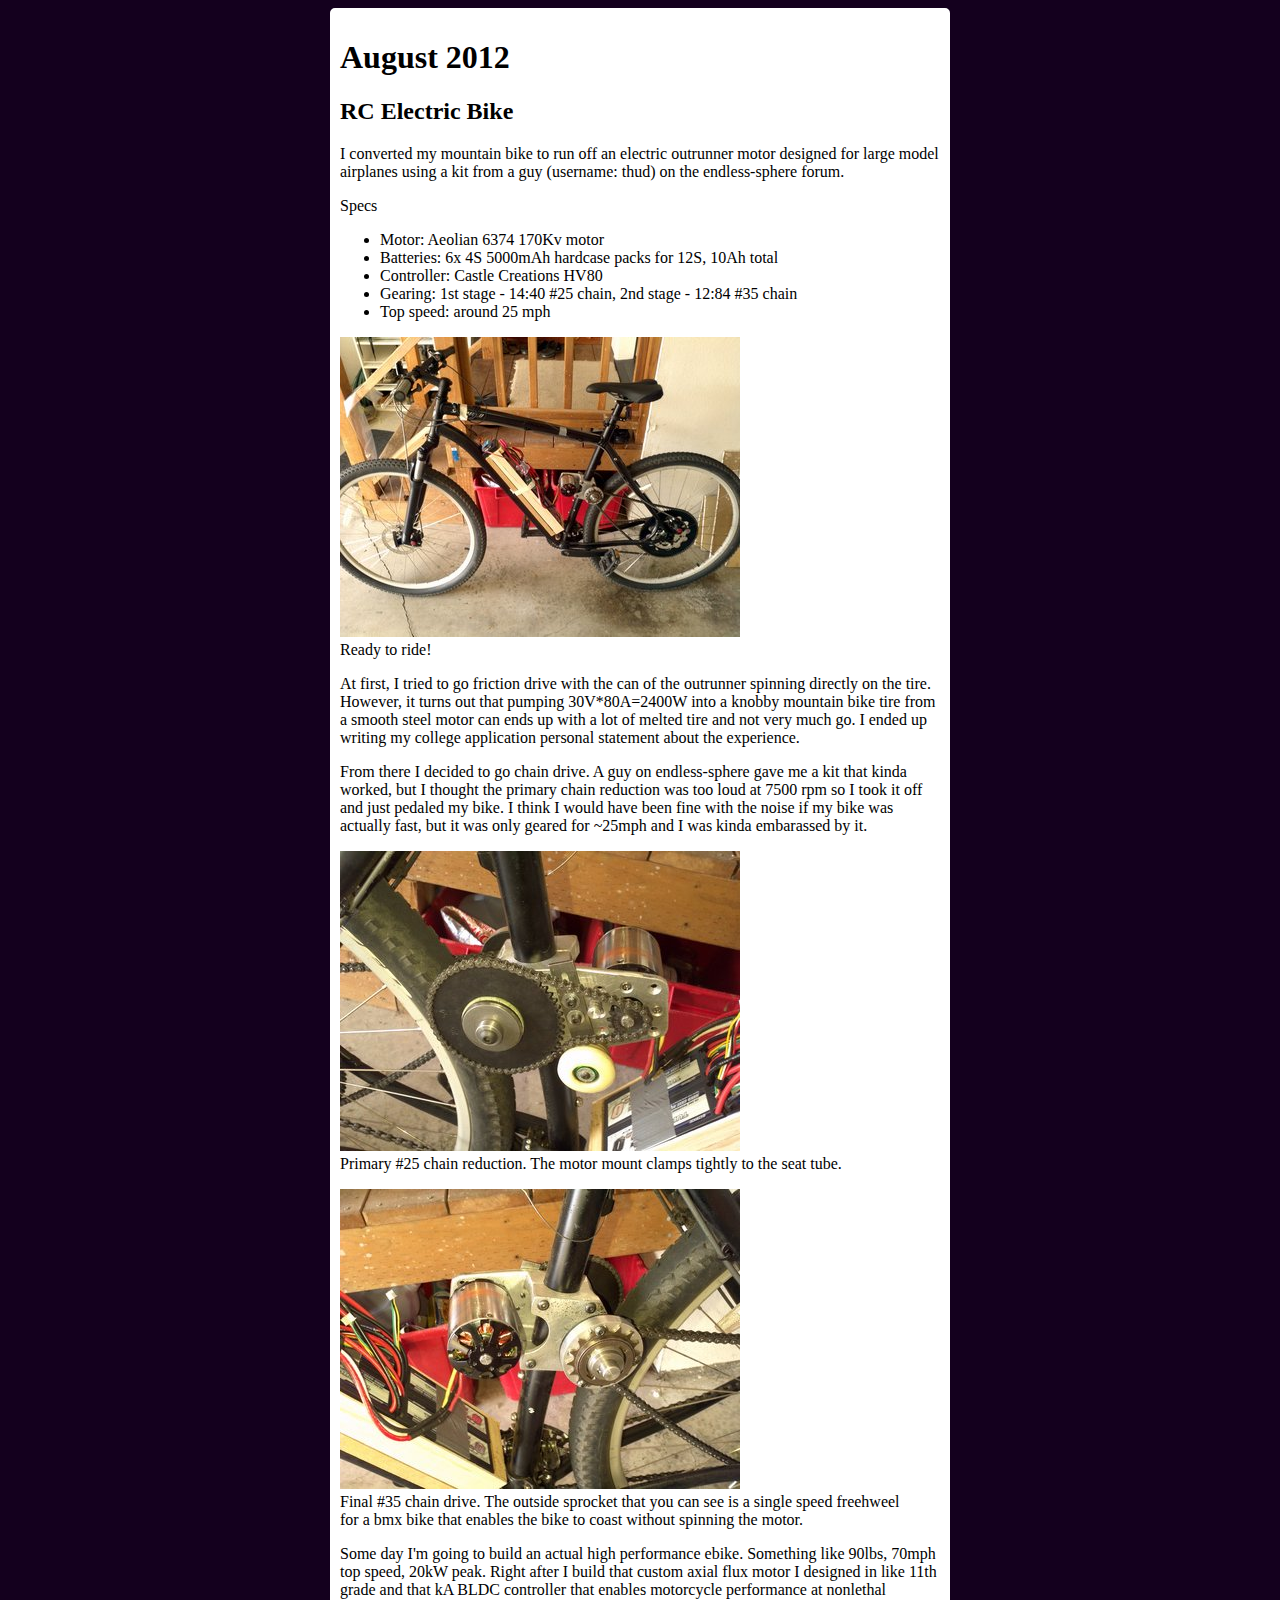
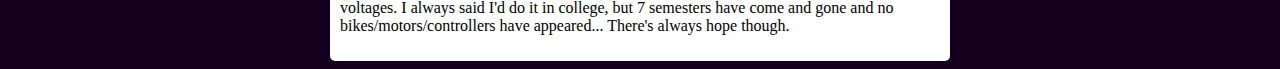
<file: rcbike.html>
<!DOCTYPE html>
<html>
	<head>
	<link rel="icon" href="icon.png">
		<title>rcbike</title>
		<style>
			body {
				background-color: rgb(20,0,30);
			}
			.blog {
				width: 600px;
				background-color: white;
				color: black;
				font-family: Calibri;
				margin-left: auto;
				margin-right: auto;
				border-radius: 5px;
				border: 10px solid white;
			}
			.blog img {
				width: 400px;
			}
			figure {
				margin-left: 0;
			}
		</style>
	</head>
	<body>
		<div class="blog">
			<h1>
				August 2012
			</h1>
			<h2> RC Electric Bike</h2>

			<body>
				<p>
					I converted my mountain bike to run off an electric outrunner motor designed for large model airplanes using a kit from a guy (username: thud) on the endless-sphere forum.
				</p>
				<p>Specs</p>
				<ul> 
					<li>Motor: Aeolian 6374 170Kv motor</li>
					<li>Batteries: 6x 4S 5000mAh hardcase packs for 12S, 10Ah total</li>
					<li>Controller: Castle Creations HV80</li>
					<li>Gearing: 1st stage - 14:40 #25 chain, 2nd stage - 12:84 #35 chain</li>
					<li>Top speed: around 25 mph</li>
				</ul>
				<figure>
					<img src="images/rcbike/full.jpg">
					<figcaption>Ready to ride!</figcaption>
				</figure>
				<p>
					At first, I tried to go friction drive with the can of the outrunner spinning directly on the tire. However, it turns out that pumping 30V*80A=2400W into a knobby mountain bike tire from a smooth steel motor can ends up with a lot of melted tire and not very much go. I ended up writing my college application personal statement about the experience.
				</p>
				<p> 
					From there I decided to go chain drive. A guy on endless-sphere gave me a kit that kinda worked, but I thought the primary chain reduction was too loud at 7500 rpm so I took it off and just pedaled my bike. I think I would have been fine with the noise if my bike was actually fast, but it was only geared for ~25mph and I was kinda embarassed by it.
				</p>
				<figure>
					<img src="images/rcbike/rightside.jpg">
					<figcaption>Primary #25 chain reduction. The motor mount clamps tightly to the seat tube.</figcaption>
				</figure>
				<figure>
					<img src="images/rcbike/leftside.jpg">
					<figcaption>Final #35 chain drive. The outside sprocket that you can see is a single speed freehweel for a bmx bike that enables the bike to coast without spinning the motor. </figcaption>
				</figure>
				<p> 
					Some day I'm going to build an actual high performance ebike. Something like 90lbs, 70mph top speed, 20kW peak. Right after I build that custom axial flux motor I designed in like 11th grade and that kA BLDC controller that enables motorcycle performance at nonlethal voltages. I always said I'd do it in college, but 7 semesters have come and gone and no bikes/motors/controllers have appeared... There's always hope though.
				</p>
			</body>
		</div>
	</body>
</html>
</file>
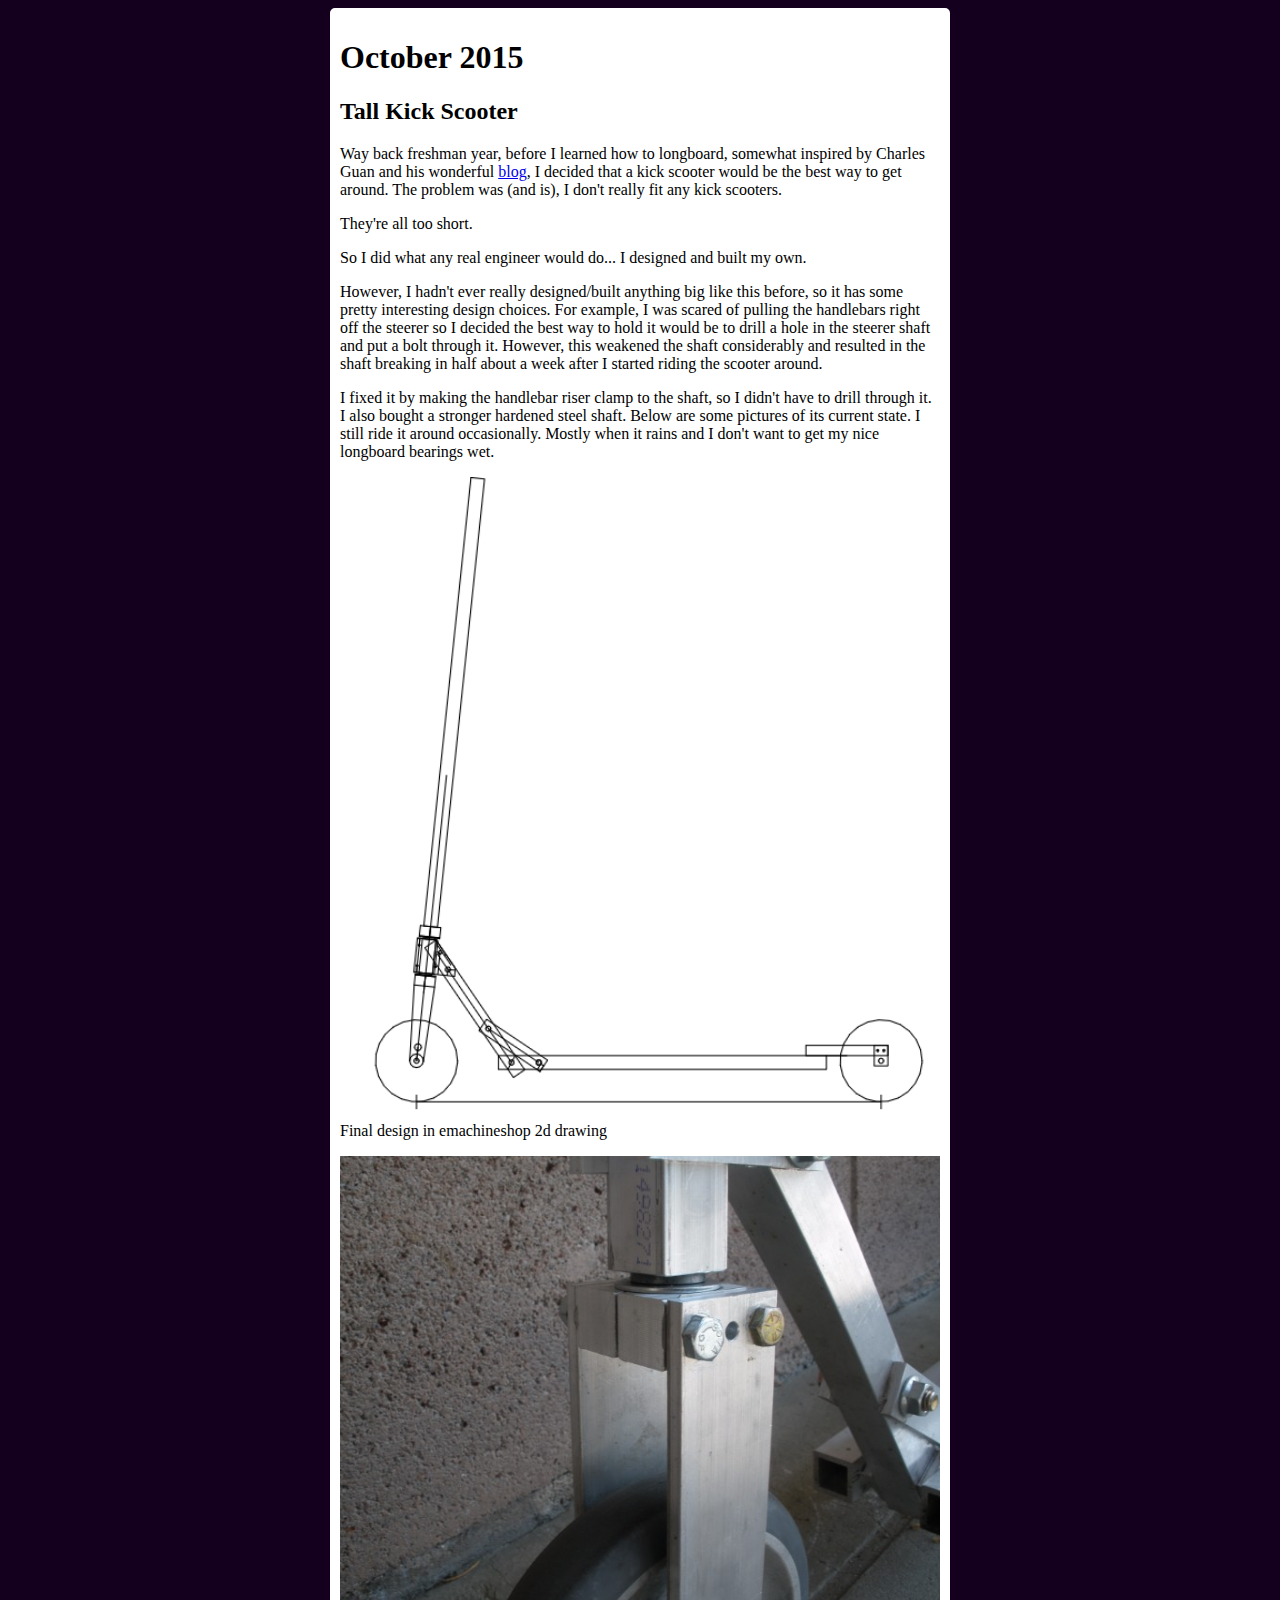
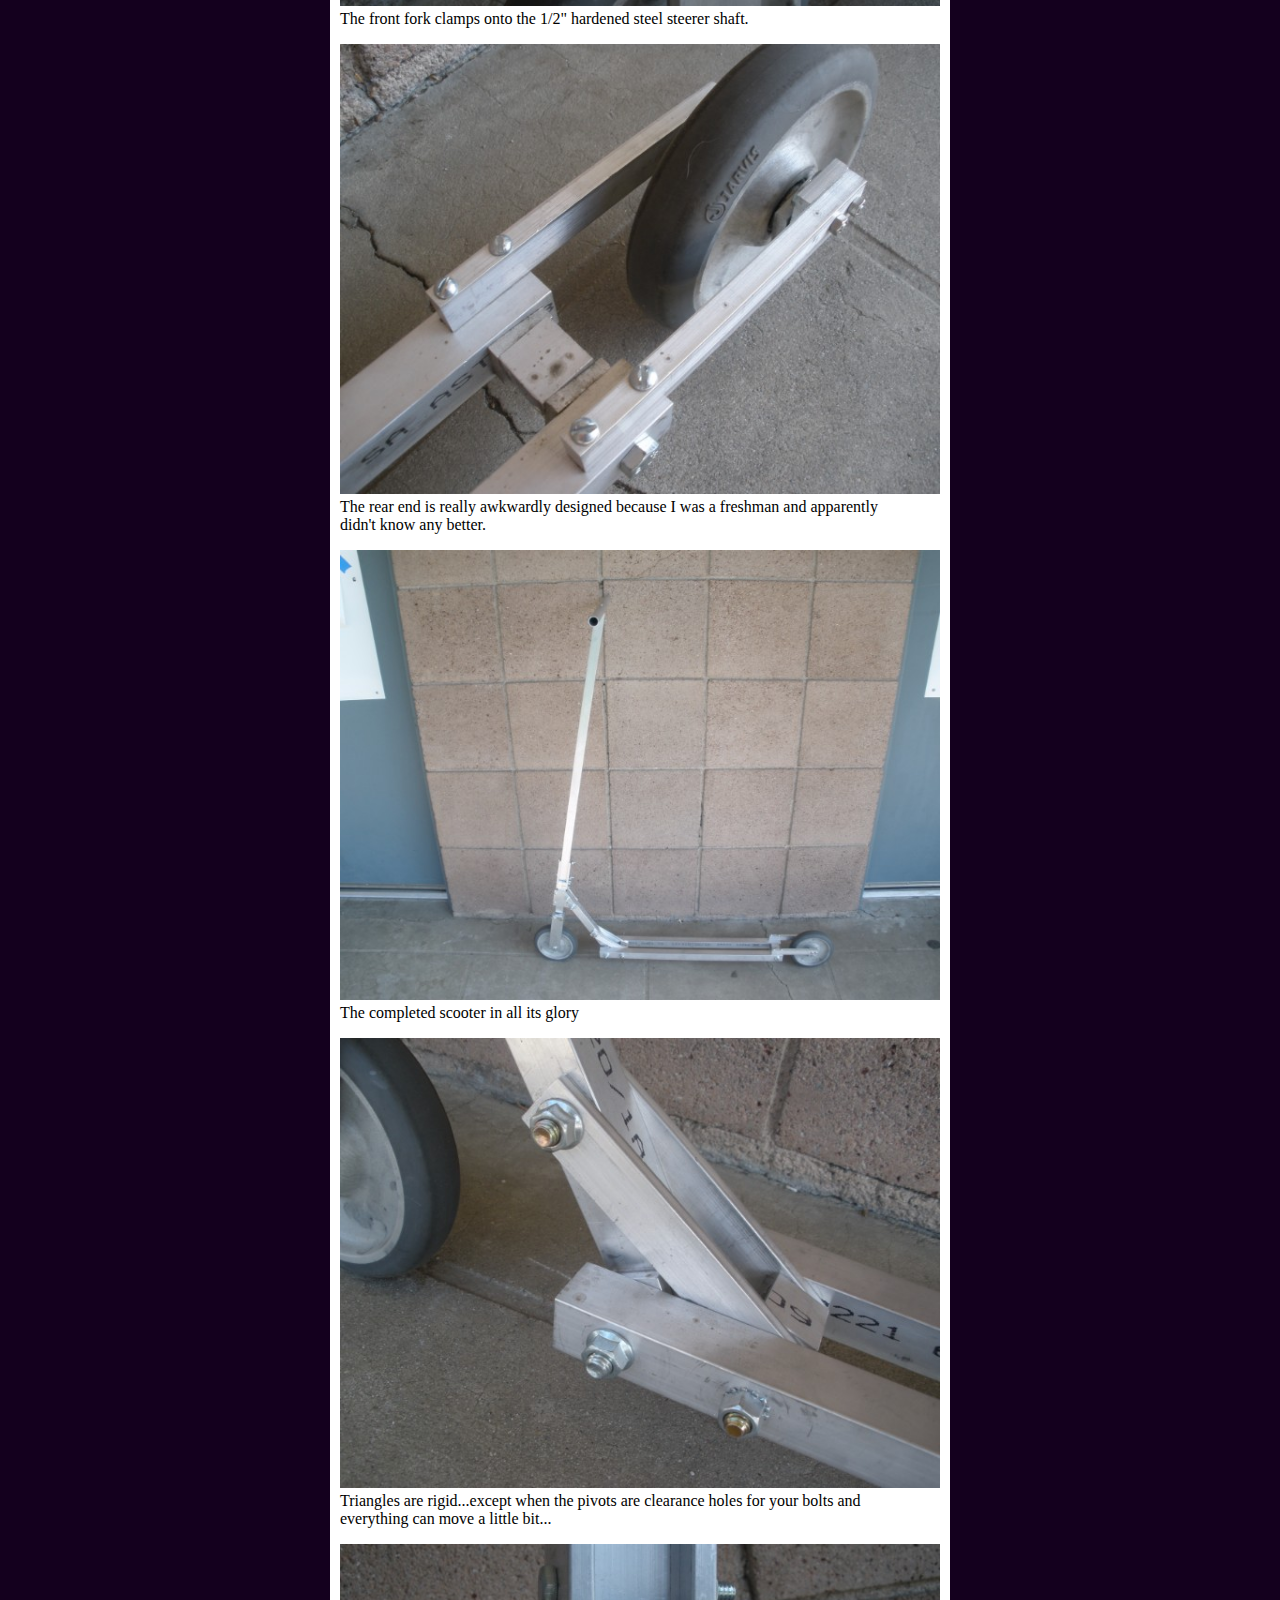
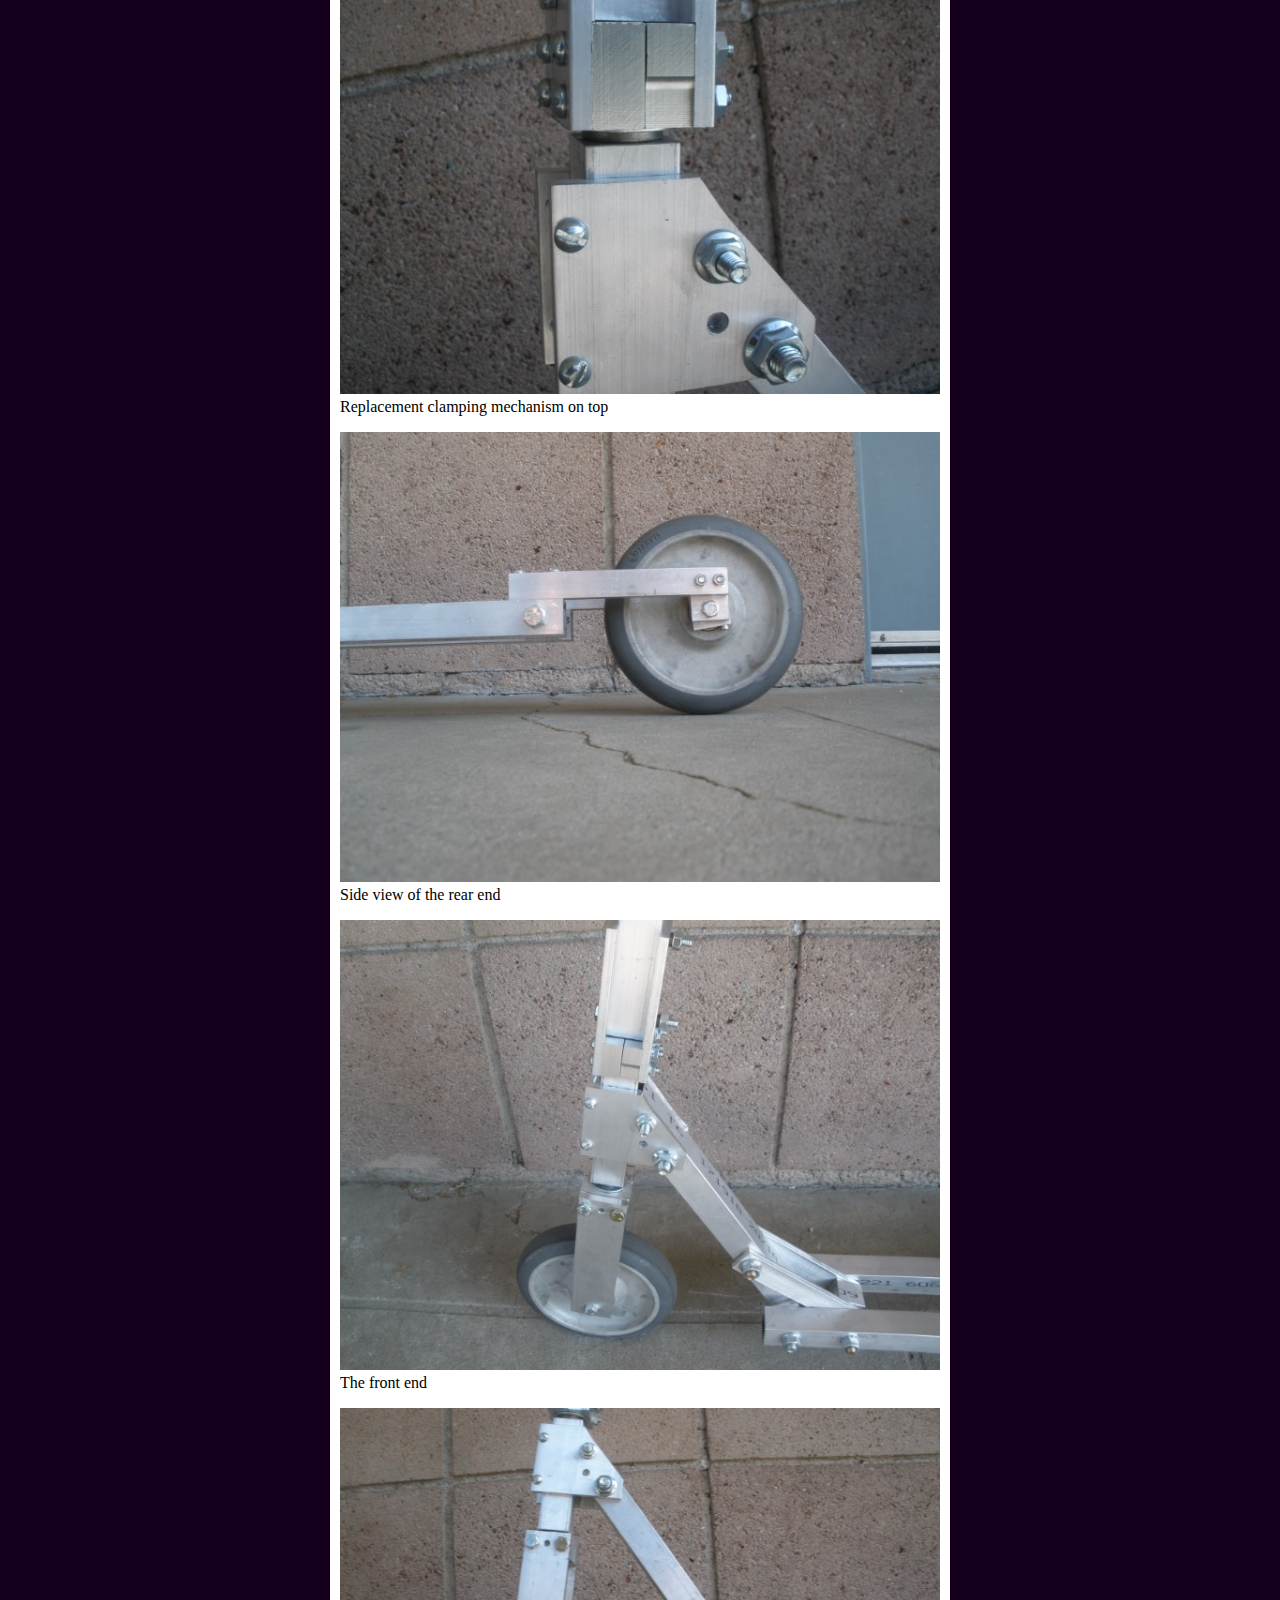
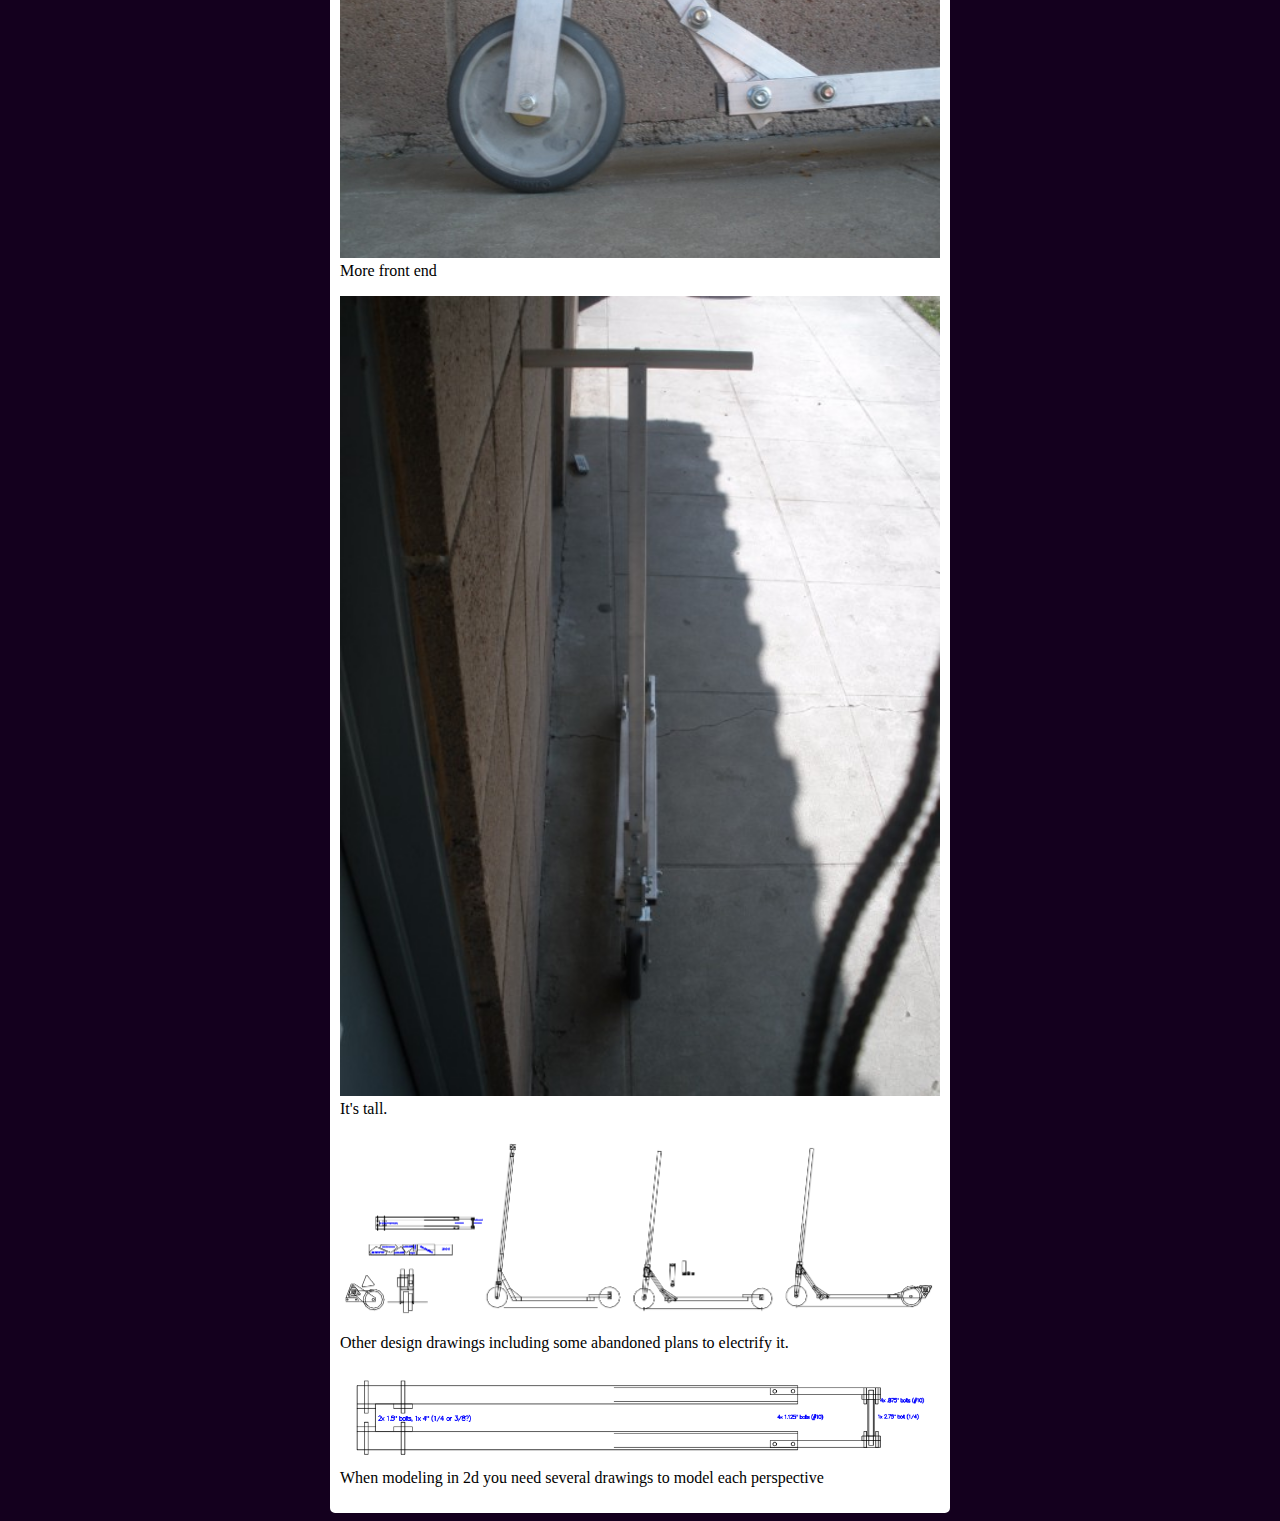
<file: scoot.html>
<!DOCTYPE html>
<html>
<head>
	<link rel="icon" href="icon.png">

	<title>tall kick scooter</title>

	<style>
		body {
			background-color: rgb(20,0,30);
		}
		.blog {
			width: 600px;
			background-color: white;
			color: black;
			font-family: Calibri;
			margin-left: auto;
			margin-right: auto;
			border-radius: 5px;
			border: 10px solid white;
		}
		.blog img {
			width: 600px;
		}
		figure {
			margin-left: 0;
		}
	</style>
</head>

<body>
	<div class="blog">
		<h1> October 2015 </h1>
		<h2> Tall Kick Scooter </h2>

		<body>
			<p>
				Way back freshman year, before I learned how to longboard, somewhat inspired by Charles Guan and his wonderful <a href="http://www.etotheipiplusone.net/">blog</a>, I decided that a kick scooter would be the best way to get around. The problem was (and is), I don't really fit any kick scooters. 
			</p>
			<p>	They're all too short.</p>
			<p> So I did what any real engineer would do... I designed and built my own.</p>
			<p> 
				However, I hadn't ever really designed/built anything big like this before, so it has some pretty interesting design choices. For example, I was scared of pulling the handlebars right off the steerer so I decided the best way to hold it would be to drill a hole in the steerer shaft and put a bolt through it. However, this weakened the shaft considerably and resulted in the shaft breaking in half about a week after I started riding the scooter around.
			</p>
			<p>
				I fixed it by making the handlebar riser clamp to the shaft, so I didn't have to drill through it. I also bought a stronger hardened steel shaft. Below are some pictures of its current state. I still ride it around occasionally. Mostly when it rains and I don't want to get my nice longboard bearings wet.
			</p>
			<figure>
				<img src="images/scooter/finaldesign.PNG">
				<figcaption>Final design in emachineshop 2d drawing</figcaption>
			</figure>
			<figure>
				<img src="images/scooter/fork.jpg">
				<figcaption>The front fork clamps onto the 1/2" hardened steel steerer shaft.</figcaption>
			</figure>
			<figure>
				<img src="images/scooter/back.jpg">
				<figcaption>The rear end is really awkwardly designed because I was a freshman and apparently didn't know any better.</figcaption>
			</figure>
			<figure>
				<img src="images/scooter/fullview.jpg">
				<figcaption>The completed scooter in all its glory</figcaption>
			</figure>
			<figure>
				<img src="images/scooter/hinge.jpg">
				<figcaption>
					Triangles are rigid...except when the pivots are clearance holes for your bolts and everything can move a little bit...
				</figcaption>
			</figure>
			<figure>
				<img src="images/scooter/steertube.jpg">
				<figcaption>Replacement clamping mechanism on top</figcaption>
			</figure>
			<figure>
				<img src="images/scooter/rear.jpg">
				<figcaption>Side view of the rear end</figcaption>
			</figure>
			<figure>
				<img src="images/scooter/front.jpg">
				<figcaption>The front end</figcaption>
			</figure>
			<figure>
				<img src="images/scooter/front2.jpg">
				<figcaption>More front end</figcaption>
			</figure>
			<figure>
				<img src="images/scooter/slimslim.jpg">
				<figcaption>It's tall.</figcaption>
			</figure>
			<figure>
				<img src="images/scooter/fulldesign.PNG">
				<figcaption>Other design drawings including some abandoned plans to electrify it.</figcaption>
			</figure>
			<figure>
				<img src="images/scooter/topview.PNG">
				<figcaption>When modeling in 2d you need several drawings to model each perspective</figcaption>
			</figure>
		</body>
	</div>
</body>
</html>
</file>
